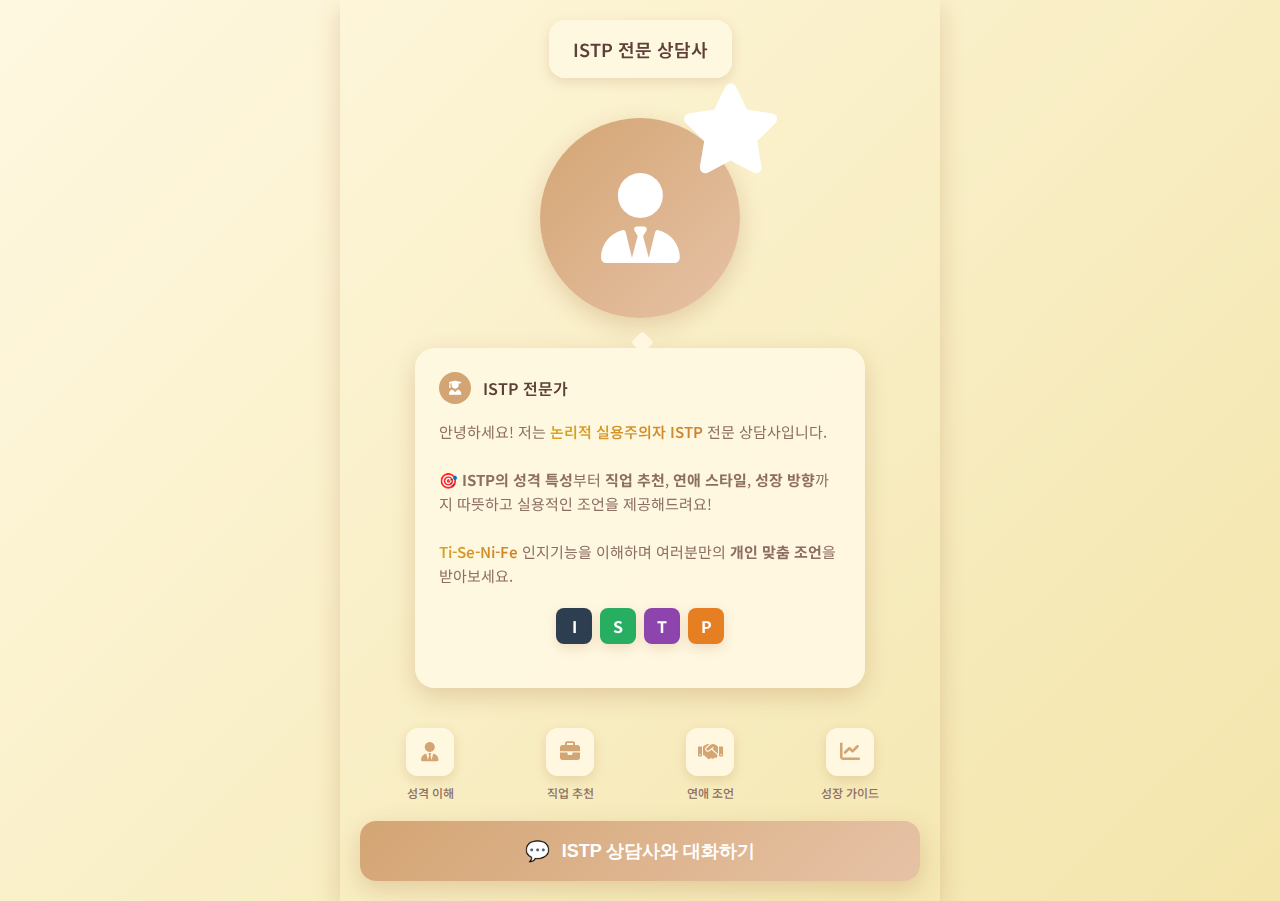
<file: index.html>
<!DOCTYPE html>
<html lang="ko">
<head>
    <meta charset="UTF-8">
    <meta name="viewport" content="width=device-width, initial-scale=1.0">
    <title>ISTP 챗봇 - 논리적 실용주의자와 만나보세요</title>
    <meta name="description" content="ISTP 유형에 특화된 AI 챗봇으로 성격, 직업, 연애 스타일까지 전문적인 조언을 받아보세요">
    
    <!-- Favicon -->
    <link rel="icon" type="image/x-icon" href="data:image/svg+xml,<svg xmlns=%22http://www.w3.org/2000/svg%22 viewBox=%220 0 100 100%22><text y=%22.9em%22 font-size=%2290%22>🔧</text></svg>">
    
    <script>
        // 즉시 landing.html로 리디렉션
        window.location.replace('landing.html');
    </script>
</head>
<body>
    <style>
        body {
            margin: 0;
            padding: 50px;
            font-family: -apple-system, BlinkMacSystemFont, sans-serif;
            background: linear-gradient(135deg, #E3F2FD 0%, #BBDEFB 100%);
            display: flex;
            align-items: center;
            justify-content: center;
            min-height: 100vh;
            text-align: center;
        }
        .redirect-message {
            background: white;
            padding: 40px;
            border-radius: 16px;
            box-shadow: 0 8px 32px rgba(0,0,0,0.1);
            max-width: 400px;
        }
        .redirect-message h1 {
            color: #2C3E50;
            margin-bottom: 20px;
        }
        .redirect-message p {
            color: #5D6D7E;
            margin-bottom: 30px;
        }
        .loading {
            display: inline-block;
            width: 20px;
            height: 20px;
            border: 2px solid #E3F2FD;
            border-radius: 50%;
            border-top-color: #4A90E2;
            animation: spin 1s ease-in-out infinite;
        }
        @keyframes spin {
            to { transform: rotate(360deg); }
        }
    </style>
</head>
<body>
    <div class="redirect-message">
        <h1>🔧 ISTP 챗봇</h1>
        <p>페이지를 이동 중입니다...</p>
        <div class="loading"></div>
        <p style="font-size: 14px; margin-top: 20px;">
            자동으로 이동되지 않으면 
            <a href="landing.html" style="color: #4A90E2;">여기를 클릭</a>해주세요
        </p>
    </div>
</body>
</html>
</file>
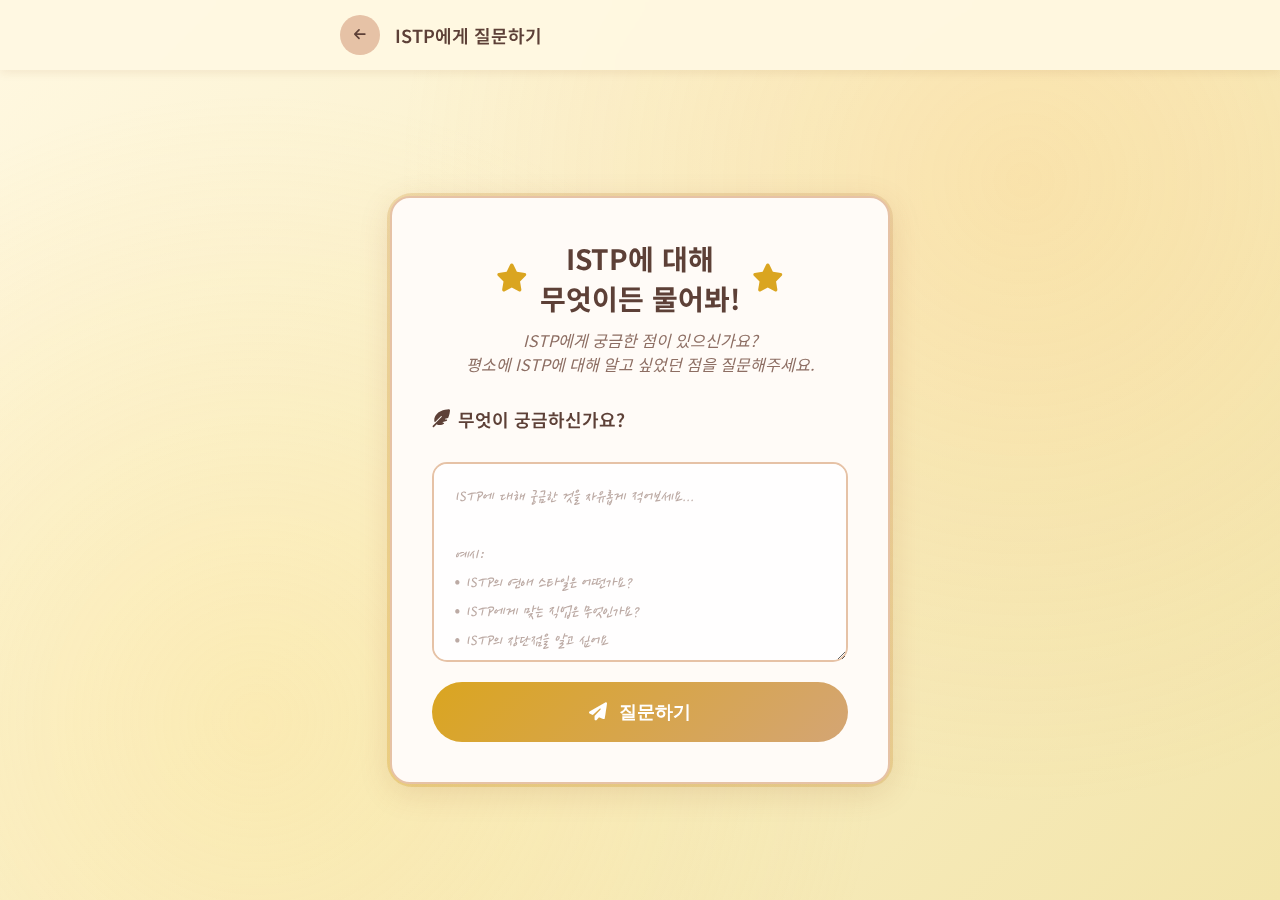
<file: chat.html>
<!DOCTYPE html>
<html lang="ko">
<head>
    <meta charset="UTF-8">
    <meta name="viewport" content="width=device-width, initial-scale=1.0">
    <title>ISTP 상담 - 무엇이든 질문하세요</title>
<parameter name="description" content="ISTP에 대한 궁금한 점을 자유롭게 질문해보세요">
    
    <!-- 폰트 및 아이콘 -->
    <link href="https://fonts.googleapis.com/css2?family=Noto+Sans+KR:wght@300;400;500;600;700&family=Nanum+Pen+Script&display=swap" rel="stylesheet">
    <link rel="stylesheet" href="https://cdn.jsdelivr.net/npm/@fortawesome/fontawesome-free@6.4.0/css/all.min.css">
    
    <style>
        :root {
            /* 따뜻한 베이지 컬러 팔레트 */
            --primary-warm: #D4A574;
            --secondary-warm: #E6C2A6;
            --accent-gold: #DAA520;
            --accent-bronze: #CD7F32;
            --text-dark: #5D4037;
            --text-medium: #8D6E63;
            --text-light: #BCAAA4;
            --paper-bg: #FFFbF7;
            --paper-shadow: 0 8px 32px rgba(139, 69, 19, 0.15);
            --bg-gradient-start: #FFF8E1;
            --bg-gradient-end: #F3E5AB;
            --card-bg: rgba(255, 248, 225, 0.95);
            --shadow-light: 0 4px 12px rgba(139, 69, 19, 0.15);
            --shadow-heavy: 0 8px 24px rgba(139, 69, 19, 0.2);
        }

        * {
            margin: 0;
            padding: 0;
            box-sizing: border-box;
        }

        body {
            font-family: 'Noto Sans KR', sans-serif;
            background: linear-gradient(135deg, var(--bg-gradient-start) 0%, var(--bg-gradient-end) 100%);
            min-height: 100vh;
            color: var(--text-dark);
            overflow-x: hidden;
            position: relative;
        }

        /* 배경 마법 효과 */
        body::before {
            content: '';
            position: fixed;
            top: 0;
            left: 0;
            right: 0;
            bottom: 0;
            background-image: 
                radial-gradient(circle at 20% 80%, rgba(255, 224, 130, 0.3) 0%, transparent 50%),
                radial-gradient(circle at 80% 20%, rgba(255, 183, 77, 0.2) 0%, transparent 50%);
            pointer-events: none;
            z-index: -1;
        }

        .main-container {
            max-width: 600px;
            margin: 0 auto;
            min-height: 100vh;
            padding: 20px;
            display: flex;
            flex-direction: column;
            align-items: center;
            justify-content: center;
        }

        /* 헤더 */
        .header {
            position: fixed;
            top: 0;
            left: 0;
            right: 0;
            background: rgba(255, 248, 225, 0.95);
            backdrop-filter: blur(10px);
            padding: 15px 20px;
            box-shadow: 0 2px 10px rgba(139, 69, 19, 0.1);
            z-index: 100;
        }

        .header-content {
            max-width: 600px;
            margin: 0 auto;
            display: flex;
            align-items: center;
            gap: 15px;
        }

        .back-button {
            background: var(--secondary-warm);
            border: none;
            width: 40px;
            height: 40px;
            border-radius: 50%;
            cursor: pointer;
            display: flex;
            align-items: center;
            justify-content: center;
            color: var(--text-dark);
            transition: all 0.3s ease;
        }

        .back-button:hover {
            background: var(--primary-warm);
            transform: scale(1.1);
        }

        .header-title {
            font-size: 18px;
            font-weight: 600;
            color: var(--text-dark);
            flex: 1;
        }

        /* 메인 컨텐츠 */
        .content-wrapper {
            margin-top: 80px;
            width: 100%;
            display: flex;
            flex-direction: column;
            align-items: center;
            gap: 30px;
        }

        /* 소원 편지지 */
        .wish-paper {
            background: var(--paper-bg);
            border-radius: 20px;
            box-shadow: var(--paper-shadow);
            padding: 40px;
            width: 100%;
            max-width: 500px;
            position: relative;
            border: 2px solid var(--secondary-warm);
            transition: all 0.3s ease;
        }

        .wish-paper::before {
            content: '';
            position: absolute;
            top: -5px;
            left: -5px;
            right: -5px;
            bottom: -5px;
            background: linear-gradient(45deg, var(--accent-gold), var(--primary-warm));
            border-radius: 25px;
            z-index: -1;
            opacity: 0.3;
        }

        .paper-header {
            text-align: center;
            margin-bottom: 30px;
        }

        .paper-title {
            font-size: 28px;
            font-weight: 700;
            color: var(--text-dark);
            margin-bottom: 10px;
            display: flex;
            align-items: center;
            justify-content: center;
            gap: 12px;
        }

        .magic-icon {
            color: var(--accent-gold);
            animation: sparkle 2s infinite;
        }

        @keyframes sparkle {
            0%, 100% { transform: scale(1) rotate(0deg); }
            50% { transform: scale(1.2) rotate(180deg); }
        }

        .paper-subtitle {
            font-size: 16px;
            color: var(--text-medium);
            font-style: italic;
        }

        /* 질문 입력 영역 */
        .question-form {
            display: flex;
            flex-direction: column;
            gap: 20px;
        }

        .form-label {
            font-size: 18px;
            font-weight: 600;
            color: var(--text-dark);
            margin-bottom: 10px;
            display: flex;
            align-items: center;
            gap: 8px;
        }

        .question-textarea {
            width: 100%;
            min-height: 200px;
            max-height: 300px;
            padding: 20px;
            border: 2px solid var(--secondary-warm);
            border-radius: 15px;
            background: rgba(255, 255, 255, 0.8);
            font-family: 'Nanum Pen Script', cursive;
            font-size: 18px;
            color: var(--text-dark);
            resize: vertical;
            outline: none;
            transition: all 0.3s ease;
            line-height: 1.6;
        }

        .question-textarea:focus {
            border-color: var(--accent-gold);
            background: rgba(255, 255, 255, 0.95);
            box-shadow: 0 0 20px rgba(218, 165, 32, 0.3);
        }

        .question-textarea::placeholder {
            color: var(--text-light);
            font-style: italic;
        }

        /* 소원 보내기 버튼 */
        .send-wish-button {
            background: linear-gradient(135deg, var(--accent-gold), var(--primary-warm));
            color: white;
            border: none;
            padding: 18px 40px;
            border-radius: 50px;
            font-size: 18px;
            font-weight: 600;
            cursor: pointer;
            transition: all 0.3s ease;
            display: flex;
            align-items: center;
            justify-content: center;
            gap: 12px;
            position: relative;
            overflow: hidden;
        }

        .send-wish-button::before {
            content: '';
            position: absolute;
            top: 0;
            left: -100%;
            width: 100%;
            height: 100%;
            background: linear-gradient(90deg, transparent, rgba(255, 255, 255, 0.4), transparent);
            transition: left 0.5s;
        }

        .send-wish-button:hover::before {
            left: 100%;
        }

        .send-wish-button:hover {
            transform: translateY(-3px);
            box-shadow: 0 10px 30px rgba(218, 165, 32, 0.4);
        }

        .send-wish-button:disabled {
            background: var(--text-light);
            cursor: not-allowed;
            transform: none;
            box-shadow: none;
        }

        /* 로딩 상태 */
        .loading-overlay {
            position: fixed;
            top: 0;
            left: 0;
            right: 0;
            bottom: 0;
            background: rgba(255, 248, 225, 0.95);
            backdrop-filter: blur(10px);
            display: none;
            align-items: center;
            justify-content: center;
            z-index: 1000;
            animation: fadeIn 0.5s ease;
        }

        .loading-content {
            text-align: center;
            padding: 40px;
            background: var(--paper-bg);
            border-radius: 20px;
            box-shadow: var(--paper-shadow);
            border: 2px solid var(--secondary-warm);
            max-width: 400px;
            margin: 0 20px;
        }

        .loading-icon {
            font-size: 60px;
            color: var(--accent-gold);
            margin-bottom: 20px;
            animation: magicSpin 2s infinite;
        }

        @keyframes magicSpin {
            0% { transform: rotate(0deg) scale(1); }
            50% { transform: rotate(180deg) scale(1.2); }
            100% { transform: rotate(360deg) scale(1); }
        }

        .loading-text {
            font-size: 20px;
            font-weight: 600;
            color: var(--text-dark);
            margin-bottom: 15px;
        }

        .loading-subtext {
            font-size: 14px;
            color: var(--text-medium);
            font-style: italic;
        }

        .progress-bar {
            width: 100%;
            height: 6px;
            background: var(--secondary-warm);
            border-radius: 3px;
            margin-top: 20px;
            overflow: hidden;
        }

        .progress-fill {
            height: 100%;
            background: linear-gradient(90deg, var(--accent-gold), var(--primary-warm));
            border-radius: 3px;
            width: 0%;
            transition: width 0.3s ease;
        }

        /* 답변 영역 */
        .answer-section {
            display: none;
            width: 100%;
            max-width: 500px;
            animation: slideUp 0.8s ease;
        }

        @keyframes slideUp {
            from { opacity: 0; transform: translateY(50px); }
            to { opacity: 1; transform: translateY(0); }
        }

        .answer-paper {
            background: linear-gradient(135deg, var(--paper-bg) 0%, #FFF 100%);
            border-radius: 20px;
            box-shadow: var(--paper-shadow);
            padding: 40px;
            position: relative;
            border: 2px solid var(--accent-gold);
        }

        .answer-paper::before {
            content: '';
            position: absolute;
            top: -3px;
            left: -3px;
            right: -3px;
            bottom: -3px;
            background: linear-gradient(45deg, var(--accent-gold), var(--wish-purple));
            border-radius: 25px;
            z-index: -1;
            opacity: 0.5;
        }

        .answer-header {
            text-align: center;
            margin-bottom: 25px;
        }

        .answer-title {
            font-size: 24px;
            font-weight: 700;
            color: var(--text-dark);
            margin-bottom: 10px;
            display: flex;
            align-items: center;
            justify-content: center;
            gap: 10px;
        }

        .answer-content {
            font-size: 16px;
            line-height: 1.8;
            color: var(--text-dark);
            margin-bottom: 20px;
        }

        /* 답변 내용 구조화 스타일 */
        .answer-content p {
            margin-bottom: 16px;
            padding: 0;
        }

        .answer-content strong {
            color: var(--accent-bronze);
            font-weight: 600;
        }

        .answer-content em {
            color: var(--text-medium);
            font-style: italic;
        }

        /* 리스트 항목 스타일링 */
        .answer-content .point-list {
            background: rgba(255, 248, 225, 0.7);
            border-radius: 12px;
            padding: 20px;
            margin: 16px 0;
            border: 1px solid var(--secondary-warm);
            box-shadow: 0 2px 8px rgba(139, 69, 19, 0.1);
        }

        .answer-content .point-item {
            display: flex;
            align-items: flex-start;
            gap: 12px;
            margin-bottom: 12px;
            padding: 8px 0;
        }

        .answer-content .point-item:last-child {
            margin-bottom: 0;
        }

        .answer-content .point-icon {
            color: var(--accent-gold);
            font-size: 14px;
            margin-top: 3px;
            flex-shrink: 0;
        }

        .answer-content .point-text {
            flex: 1;
            font-size: 15px;
            line-height: 1.6;
        }

        /* 섹션 제목 스타일 */
        .answer-content .section-title {
            font-size: 18px;
            font-weight: 600;
            color: var(--text-dark);
            margin: 24px 0 16px 0;
            padding-bottom: 8px;
            border-bottom: 2px solid var(--secondary-warm);
            display: flex;
            align-items: center;
            gap: 8px;
        }

        .answer-content .section-title .section-icon {
            color: var(--accent-gold);
            font-size: 16px;
        }

        /* 하이라이트 박스 */
        .answer-content .highlight-box {
            background: linear-gradient(135deg, rgba(218, 165, 32, 0.1), rgba(212, 165, 116, 0.1));
            border-radius: 8px;
            padding: 16px 20px;
            margin: 16px 0;
            font-weight: 500;
        }

        /* 인사말 및 마무리 */
        .answer-content .greeting,
        .answer-content .closing {
            text-align: center;
            font-style: italic;
            color: var(--text-medium);
            margin: 20px 0;
        }

        .answer-content .greeting {
            font-size: 18px;
            font-weight: 500;
            margin-bottom: 24px;
        }

        .answer-content .closing {
            margin-top: 24px;
            padding: 16px;
            background: rgba(255, 248, 225, 0.5);
            border-radius: 8px;
        }

        .answer-actions {
            display: flex;
            gap: 15px;
            justify-content: center;
            flex-wrap: wrap;
        }

        .action-button {
            background: var(--secondary-warm);
            color: var(--text-dark);
            border: none;
            padding: 12px 24px;
            border-radius: 25px;
            font-size: 14px;
            font-weight: 500;
            cursor: pointer;
            transition: all 0.3s ease;
            display: flex;
            align-items: center;
            gap: 8px;
        }

        .action-button:hover {
            background: var(--primary-warm);
            transform: translateY(-2px);
        }

        /* 반응형 디자인 */
        @media (max-width: 480px) {
            .main-container {
                padding: 15px;
            }

            .wish-paper,
            .answer-paper {
                padding: 25px;
            }

            .paper-title {
                font-size: 24px;
            }

            .question-textarea {
                min-height: 160px;
                max-height: 250px;
                padding: 15px;
                font-size: 16px;
            }

            .send-wish-button {
                padding: 15px 30px;
                font-size: 16px;
            }
        }

        @keyframes fadeIn {
            from { opacity: 0; }
            to { opacity: 1; }
        }
    </style>
</head>
<body>
    <!-- 헤더 -->
    <div class="header">
        <div class="header-content">
            <button class="back-button" onclick="goBack()">
                <i class="fas fa-arrow-left"></i>
            </button>
            <div class="header-title">ISTP에게 질문하기</div>
        </div>
    </div>

    <!-- 메인 컨텐츠 -->
    <div class="main-container">
        <div class="content-wrapper">
            <!-- 소원 편지지 -->
            <div class="wish-paper" id="wishPaper">
                <div class="paper-header">
                    <h1 class="paper-title">
                        <i class="fas fa-star magic-icon"></i>
                        ISTP에 대해<br>무엇이든 물어봐!
                        <i class="fas fa-star magic-icon"></i>
                    </h1>
                    <p class="paper-subtitle">ISTP에게 궁금한 점이 있으신가요?<br>평소에 ISTP에 대해 알고 싶었던 점을 질문해주세요.</p>
                </div>

                <form class="question-form" onsubmit="sendWish(event)">
                    <label class="form-label">
                        <i class="fas fa-feather-alt"></i>
                        무엇이 궁금하신가요?
                    </label>
                    <textarea 
                        class="question-textarea" 
                        id="questionInput"
                        placeholder="ISTP에 대해 궁금한 것을 자유롭게 적어보세요...&#10;&#10;예시:&#10;• ISTP의 연애 스타일은 어떤가요?&#10;• ISTP에게 맞는 직업은 무엇인가요?&#10;• ISTP의 장단점을 알고 싶어요&#10;• ISTP와 잘 맞는 성격 유형은?"
                        required
                        maxlength="500"
                    ></textarea>
                    
                    <button type="submit" class="send-wish-button" id="sendButton">
                        <i class="fas fa-paper-plane"></i>
                        질문하기
                    </button>
                </form>
            </div>

            <!-- 답변 영역 -->
            <div class="answer-section" id="answerSection">
                <div class="answer-paper">
                    <div class="answer-header">
                        <h2 class="answer-title">
                            <i class="fas fa-envelope-open-text"></i>
                            당신을 위한 답변이 도착했습니다
                        </h2>
                    </div>
                    <div class="answer-content" id="answerContent">
                        <!-- 답변이 여기에 표시됩니다 -->
                    </div>
                    <div class="answer-actions">
                        <button class="action-button" onclick="newWish()">
                            <i class="fas fa-plus"></i>
                            새로운 질문
                        </button>
                        <button class="action-button" onclick="goBack()">
                            <i class="fas fa-home"></i>
                            처음으로
                        </button>
                    </div>
                </div>
            </div>
        </div>
    </div>

    <!-- 로딩 오버레이 -->
    <div class="loading-overlay" id="loadingOverlay">
        <div class="loading-content">
            <div class="loading-icon">
                <i class="fas fa-magic"></i>
            </div>
            <div class="loading-text">마법이 답을 찾고 있어요...</div>
            <div class="loading-subtext">잠시만 기다려주세요 ✨</div>
            <div class="progress-bar">
                <div class="progress-fill" id="progressFill"></div>
            </div>
        </div>
    </div>

    <!-- JavaScript - defer로 순서 보장 -->
    <script src="js/config.js" defer></script>
    <script src="js/istp-knowledge-base.js" defer></script>
    <script src="js/personalization.js" defer></script>
    <script src="js/gemini-api.js" defer></script>
    <script>
        class ISTPWishService {
            constructor() {
                this.chatbotGender = localStorage.getItem('userGender') || 'male';
                this.loadingMessages = [
                    "ISTP의 비밀을 찾고 있어요...",
                    "논리적인 답변을 준비하고 있어요...",
                    "실용적인 조언을 만들어내고 있어요...",
                    "당신만을 위한 맞춤 답변을 작성 중...",
                    "마법의 지식창고를 뒤적이고 있어요..."
                ];
                
                this.init();
            }

            init() {
                this.checkGenderSelection();
                this.setupTextareaAutoResize();
            }

            checkGenderSelection() {
                if (!this.chatbotGender) {
                    window.location.href = 'gender-selection.html';
                    return;
                }
            }

            setupTextareaAutoResize() {
                const textarea = document.getElementById('questionInput');
                textarea.addEventListener('input', () => {
                    textarea.style.height = 'auto';
                    textarea.style.height = Math.min(textarea.scrollHeight, 350) + 'px';
                });
            }

            async sendWish(event) {
                event.preventDefault();
                
                const questionInput = document.getElementById('questionInput');
                const question = questionInput.value.trim();
                
                if (!question) {
                    alert('질문을 적어주세요! 😊');
                    return;
                }

                // UI 상태 변경
                this.showLoading();
                
                try {
                    // 12초 로딩 애니메이션
                    await this.simulateLoading();
                    
                    // getGeminiResponse 함수가 로드될 때까지 대기
                    while (typeof getGeminiResponse === 'undefined') {
                        await new Promise(resolve => setTimeout(resolve, 100));
                    }
                    
                    // API 호출
                    const answer = await getGeminiResponse(question, this.chatbotGender);
                    
                    // 답변 표시
                    this.showAnswer(question, answer);
                    
                } catch (error) {
                    console.error('Error:', error);
                    this.showAnswer(question, this.getFallbackAnswer(question));
                } finally {
                    this.hideLoading();
                }
            }

            showLoading() {
                const overlay = document.getElementById('loadingOverlay');
                overlay.style.display = 'flex';
                
                // 프로그레스 바 애니메이션
                this.animateProgress();
                
                // 로딩 메시지 변경
                this.rotateLoadingMessages();
            }

            async animateProgress() {
                const progressFill = document.getElementById('progressFill');
                const duration = 12000; // 12초
                const steps = 100;
                const stepDuration = duration / steps;
                
                for (let i = 0; i <= steps; i++) {
                    progressFill.style.width = `${i}%`;
                    await new Promise(resolve => setTimeout(resolve, stepDuration));
                }
            }

            rotateLoadingMessages() {
                const loadingTextElement = document.querySelector('.loading-text');
                let messageIndex = 0;
                
                const interval = setInterval(() => {
                    messageIndex = (messageIndex + 1) % this.loadingMessages.length;
                    loadingTextElement.textContent = this.loadingMessages[messageIndex];
                }, 2400); // 2.4초마다 메시지 변경
                
                // 12초 후 정리
                setTimeout(() => {
                    clearInterval(interval);
                }, 12000);
            }

            async simulateLoading() {
                return new Promise(resolve => {
                    setTimeout(resolve, 12000); // 12초 대기
                });
            }

            hideLoading() {
                const overlay = document.getElementById('loadingOverlay');
                overlay.style.display = 'none';
            }

            showAnswer(question, answer) {
                // 편지지 숨기기
                const wishPaper = document.getElementById('wishPaper');
                wishPaper.style.display = 'none';
                
                // 답변 영역 표시
                const answerSection = document.getElementById('answerSection');
                const answerContent = document.getElementById('answerContent');
                
                answerContent.innerHTML = this.formatAnswer(answer);
                answerSection.style.display = 'block';
                
                // 스크롤을 답변 영역으로
                setTimeout(() => {
                    answerSection.scrollIntoView({ behavior: 'smooth' });
                }, 100);
            }

            formatAnswer(answer) {
                // 답변을 구조화된 레이아웃으로 포맷팅
                let formattedAnswer = answer;
                
                // 인사말 감지 및 스타일링
                formattedAnswer = formattedAnswer.replace(
                    /(안녕하세요![^\.]*\.)/g, 
                    '<div class="greeting">$1</div>'
                );
                
                // 섹션 제목 감지 및 스타일링 (**제목:** 형태)
                formattedAnswer = formattedAnswer.replace(
                    /\*\*([^*]+):\*\*/g,
                    '<div class="section-title"><i class="fas fa-star section-icon"></i>$1</div>'
                );
                
                // 리스트 항목 감지 및 구조화 (• 시작하는 항목들)
                formattedAnswer = formattedAnswer.replace(
                    /((?:^|\n)(?:•[^\n]+(?:\n|$))+)/gm,
                    (match) => {
                        const items = match.trim().split('\n').filter(line => line.trim().startsWith('•'));
                        const itemsHtml = items.map(item => {
                            const text = item.replace('•', '').trim();
                            return `<div class="point-item">
                                <i class="fas fa-check-circle point-icon"></i>
                                <span class="point-text">${text}</span>
                            </div>`;
                        }).join('');
                        return `<div class="point-list">${itemsHtml}</div>`;
                    }
                );
                
                // 강조 텍스트 처리
                formattedAnswer = formattedAnswer.replace(/\*\*([^*]+)\*\*/g, '<strong>$1</strong>');
                formattedAnswer = formattedAnswer.replace(/\*([^*]+)\*/g, '<em>$1</em>');
                
                // 질문 인용 하이라이트
                formattedAnswer = formattedAnswer.replace(
                    /"([^"]+)"/g,
                    '<div class="highlight-box">"$1"</div>'
                );
                
                // 마무리 인사 감지
                formattedAnswer = formattedAnswer.replace(
                    /(더 구체적인[^!]*!.*?[✨😊]+)/g,
                    '<div class="closing">$1</div>'
                );
                
                // 기본 줄바꿈 처리 (이미 div로 처리되지 않은 부분만)
                formattedAnswer = formattedAnswer.replace(/\n/g, '<br>');
                
                // 연속된 br 태그를 paragraph로 변환
                formattedAnswer = formattedAnswer.replace(/<br>\s*<br>/g, '</p><p>');
                
                // 전체를 paragraph로 감싸기 (이미 div가 아닌 경우만)
                if (!formattedAnswer.includes('<div')) {
                    formattedAnswer = `<p>${formattedAnswer}</p>`;
                }
                
                return formattedAnswer;
            }

            getFallbackAnswer(question) {
                const genderText = this.chatbotGender === 'female' ? '여성' : '남성';
                
                return `안녕하세요! ${genderText} ISTP 상담사입니다. 🌟

귀하의 질문을 받았습니다: "${question}"

ISTP는 논리적이고 실용적인 성격으로, 다음과 같은 특징을 가지고 있습니다:

**주요 특성:**
• 뛰어난 문제 해결 능력
• 독립적이고 자유로운 성향  
• 현실적이고 실용적인 접근
• 손재주가 좋고 기술적 능력 우수

**${genderText} ISTP의 특별한 점:**
${this.chatbotGender === 'female' 
    ? '• 독립성과 섬세함의 완벽한 조화\n• 창의적이면서도 논리적인 사고\n• 강인하면서도 따뜻한 리더십' 
    : '• 차분한 판단력과 실행력\n• 기술적 전문성과 리더십\n• 실용적이면서도 혁신적인 사고'
}

더 구체적인 상담을 원하신다면 언제든 새로운 질문을 해주세요! 😊✨`;
            }

            newWish() {
                // 답변 영역 숨기고 편지지 다시 표시
                document.getElementById('answerSection').style.display = 'none';
                document.getElementById('wishPaper').style.display = 'block';
                document.getElementById('questionInput').value = '';
                
                // 편지지로 스크롤
                document.getElementById('wishPaper').scrollIntoView({ behavior: 'smooth' });
            }
        }

        // 전역 함수들
        function sendWish(event) {
            wishService.sendWish(event);
        }

        function newWish() {
            wishService.newWish();
        }

        function goBack() {
            if (confirm('정말로 이전 페이지로 돌아가시겠습니까?')) {
                window.location.href = 'gender-selection.html';
            }
        }

        // 인스턴스 생성
        let wishService;
        document.addEventListener('DOMContentLoaded', () => {
            wishService = new ISTPWishService();
        });

        // 터치 디바이스 최적화
        document.addEventListener('touchstart', function() {}, {passive: true});
    </script>
</body>
</html>
</file>
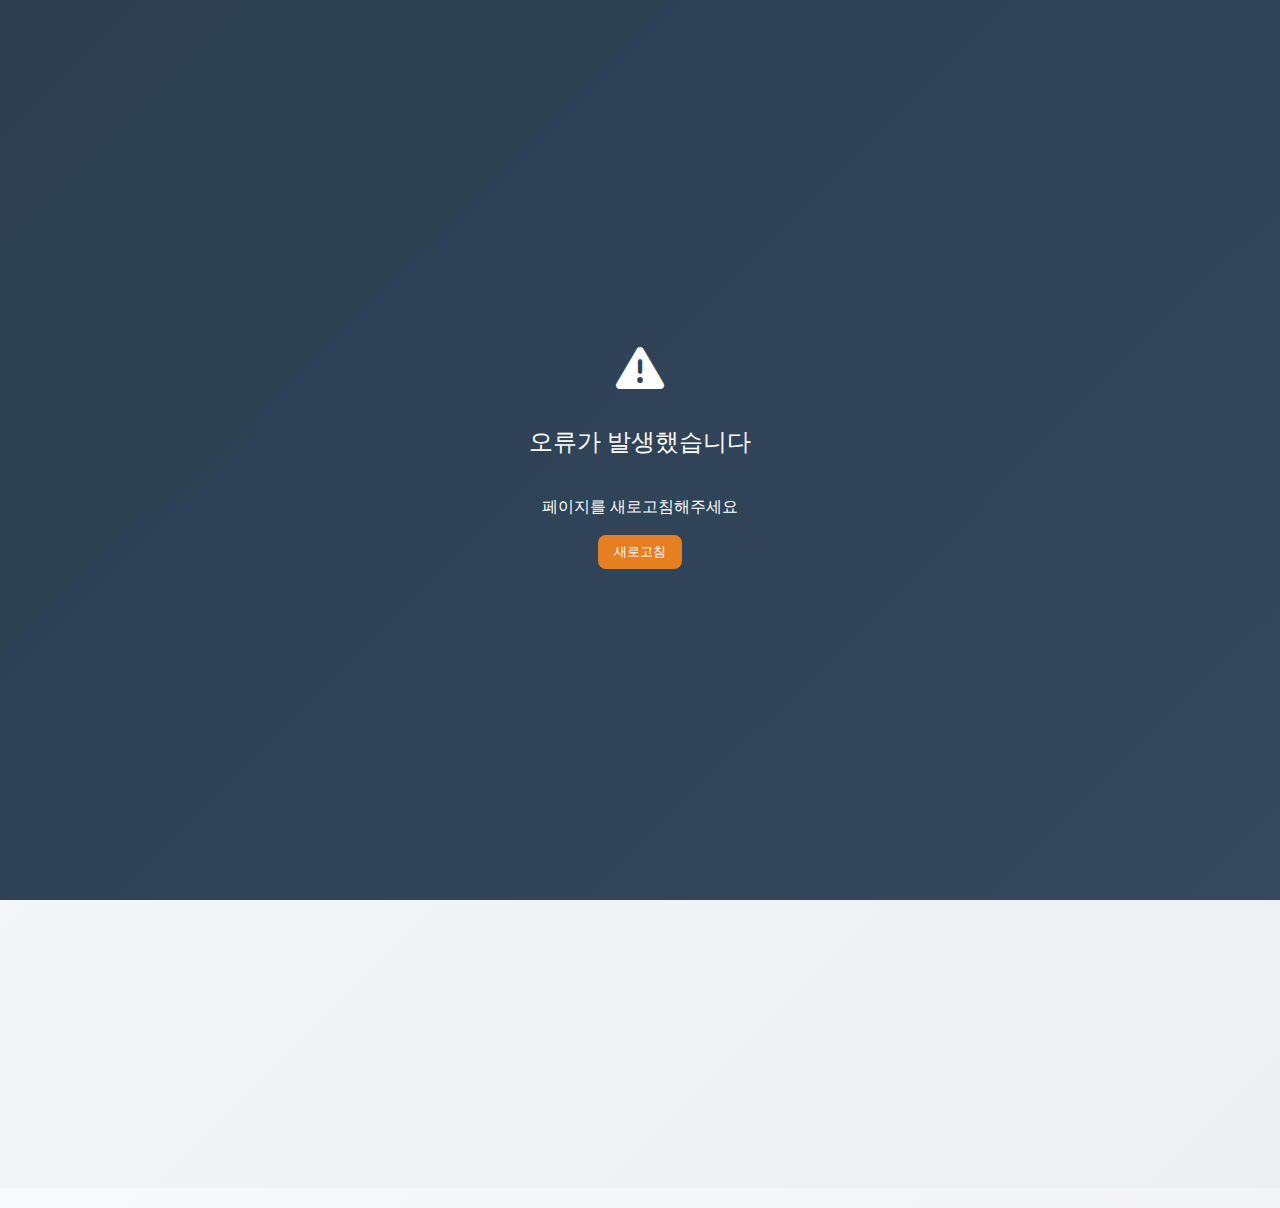
<file: chatbot.html>
<!DOCTYPE html>
<html lang="ko">
<head>
    <meta charset="UTF-8">
    <meta name="viewport" content="width=device-width, initial-scale=1.0">
    <title>ISTP 챗봇 - 만능 수리공과의 대화</title>
    <meta name="description" content="ISTP 유형에 대한 심층적인 정보를 제공하는 AI 챗봇. MBTI ISTP의 특성, 인지기능, 성향을 알아보세요.">
    
    <!-- Favicon -->
    <link rel="icon" type="image/x-icon" href="data:image/svg+xml,<svg xmlns=%22http://www.w3.org/2000/svg%22 viewBox=%220 0 100 100%22><text y=%22.9em%22 font-size=%2290%22>🔧</text></svg>">
    
    <!-- Google Fonts -->
    <link href="https://fonts.googleapis.com/css2?family=Inter:wght@300;400;500;600;700&family=JetBrains+Mono:wght@400;500&display=swap" rel="stylesheet">
    
    <!-- Font Awesome Icons -->
    <link rel="stylesheet" href="https://cdn.jsdelivr.net/npm/@fortawesome/fontawesome-free@6.4.0/css/all.min.css">
    
    <!-- CSS Files -->
    <link rel="stylesheet" href="css/style.css">
    <link rel="stylesheet" href="css/chatbot.css">
    <link rel="stylesheet" href="css/responsive.css">
</head>
<body>
    <!-- Loading Screen -->
    <div id="loading" class="loading-screen">
        <div class="loading-content">
            <div class="loading-icon">
                <i class="fas fa-tools"></i>
            </div>
            <h2>ISTP 챗봇 준비 중...</h2>
            <div class="loading-bar">
                <div class="loading-progress"></div>
            </div>
        </div>
    </div>

    <!-- Main Container -->
    <div class="container" id="mainApp">
        <!-- Header -->
        <header class="header">
            <div class="header-content">
                <div class="logo">
                    <span class="logo-icon">🔧</span>
                    <h1>ISTP Bot</h1>
                    <span class="subtitle">만능 수리공과의 대화</span>
                </div>
                <div class="header-info">
                    <div class="mbti-badge">
                        <span class="mbti-letters">
                            <span class="letter i">I</span>
                            <span class="letter s">S</span>
                            <span class="letter t">T</span>
                            <span class="letter p">P</span>
                        </span>
                        <span class="mbti-title">논리적 실용주의자</span>
                    </div>
                </div>
            </div>
        </header>

        <!-- Cognitive Functions Info Panel -->
        <div class="functions-panel" id="functionsPanel">
            <h3><i class="fas fa-brain"></i> ISTP 인지기능</h3>
            <div class="functions-grid">
                <div class="function-card ti">
                    <div class="function-icon">Ti</div>
                    <div class="function-info">
                        <h4>내향적 사고</h4>
                        <p>논리적 분석과 원리 파악</p>
                    </div>
                </div>
                <div class="function-card se">
                    <div class="function-icon">Se</div>
                    <div class="function-info">
                        <h4>외향적 감각</h4>
                        <p>현실적 정보와 즉각적 행동</p>
                    </div>
                </div>
                <div class="function-card ni">
                    <div class="function-icon">Ni</div>
                    <div class="function-info">
                        <h4>내향적 직관</h4>
                        <p>통찰력과 미래 예측</p>
                    </div>
                </div>
                <div class="function-card fe">
                    <div class="function-icon">Fe</div>
                    <div class="function-info">
                        <h4>외향적 감정</h4>
                        <p>타인 배려와 조화</p>
                    </div>
                </div>
            </div>
            <button class="panel-toggle" onclick="togglePanel()">
                <i class="fas fa-chevron-up"></i>
            </button>
        </div>

        <!-- Chatbot Container -->
        <main class="chatbot-container">
            <!-- Chat Header -->
            <div class="chat-header">
                <div class="bot-avatar">
                    <i class="fas fa-robot"></i>
                </div>
                <div class="bot-info">
                    <h2>ISTP 전문가</h2>
                    <span class="status online">
                        <i class="fas fa-circle"></i>
                        온라인
                    </span>
                </div>
                <div class="chat-actions">
                    <button class="action-btn" onclick="clearChat()" title="대화 초기화">
                        <i class="fas fa-trash"></i>
                    </button>
                    <button class="action-btn" onclick="toggleFunctions()" title="인지기능 정보">
                        <i class="fas fa-info-circle"></i>
                    </button>
                    <button class="action-btn" onclick="resetSettings()" title="설정 초기화">
                        <i class="fas fa-cog"></i>
                    </button>
                    <button class="action-btn" onclick="goHome()" title="홈으로 돌아가기">
                        <i class="fas fa-home"></i>
                    </button>
                </div>
            </div>

            <!-- Chat Messages -->
            <div class="chat-messages" id="chatMessages">
                <!-- 초기 환영 메시지 -->
                <div class="message bot-message">
                    <div class="message-avatar">
                        <i class="fas fa-robot"></i>
                    </div>
                    <div class="message-content">
                        <div class="message-text">
                            안녕하세요! 👋 저는 ISTP 유형 전문 챗봇입니다.<br>
                            <strong>논리적 실용주의자</strong> ISTP에 대해 궁금한 것이 있으시면 언제든 물어보세요!<br><br>
                            
                            <div class="welcome-features">
                                <span class="feature-tag">🧠 인지기능 분석</span>
                                <span class="feature-tag">💼 직업 추천</span>
                                <span class="feature-tag">💕 연애 스타일</span>
                                <span class="feature-tag">🎯 성장 방향</span>
                            </div>
                        </div>
                        <div class="message-time"></div>
                    </div>
                </div>
            </div>

            <!-- Quick Actions -->
            <div class="quick-actions" id="quickActions">
                <div class="quick-actions-title">💡 자주 묻는 질문</div>
                <div class="quick-buttons">
                    <button class="quick-btn" onclick="sendQuickMessage('ISTP의 주요 특징이 뭔가요?')">
                        <i class="fas fa-user"></i>
                        주요 특징
                    </button>
                    <button class="quick-btn" onclick="sendQuickMessage('ISTP에게 어울리는 직업은?')">
                        <i class="fas fa-briefcase"></i>
                        적합한 직업
                    </button>
                    <button class="quick-btn" onclick="sendQuickMessage('ISTP의 연애 스타일은?')">
                        <i class="fas fa-heart"></i>
                        연애 스타일
                    </button>
                    <button class="quick-btn" onclick="sendQuickMessage('ISTP가 성장하려면?')">
                        <i class="fas fa-chart-line"></i>
                        성장 방향
                    </button>
                </div>
            </div>

            <!-- Chat Input -->
            <div class="chat-input-container">
                <div class="chat-input-wrapper">
                    <textarea 
                        id="messageInput" 
                        placeholder="ISTP에 대해 궁금한 것을 물어보세요..."
                        rows="1"
                        maxlength="500"
                    ></textarea>
                    <div class="input-actions">
                        <div class="char-counter">
                            <span id="charCount">0</span>/500
                        </div>
                        <button id="sendButton" onclick="sendMessage()" disabled>
                            <i class="fas fa-paper-plane"></i>
                        </button>
                    </div>
                </div>
            </div>
        </main>

        <!-- Footer -->
        <footer class="footer">
            <div class="footer-content">
                <p>🔧 ISTP 챗봇 - MBTI 기반 AI 상담 서비스</p>
                <p class="disclaimer">
                    * 이 챗봇은 일반적인 정보 제공 목적이며, 전문적인 심리 상담을 대체하지 않습니다.
                </p>
            </div>
        </footer>
    </div>

    <!-- JavaScript Files -->
    <script src="js/config.js"></script>
    <script src="js/personalization.js"></script>
    <script src="js/istp-knowledge-base.js"></script>
    <script src="js/gemini-api.js"></script>
    <script src="js/chatbot.js"></script>
    <script src="js/ui.js"></script>
    <script src="js/main.js"></script>
    
    <script>
        // 홈으로 돌아가는 함수 추가
        function goHome() {
            window.location.href = 'landing.html';
        }
        
        // 설정 초기화 함수
        function resetSettings() {
            if (confirm('개인화 설정을 초기화하시겠습니까? 다시 설정해야 합니다.')) {
                if (PersonalizationManager) {
                    PersonalizationManager.clearUserSettings();
                }
                window.location.href = 'gender-selection.html';
            }
        }

        // 페이지 로드 시 개인화 확인
        document.addEventListener('DOMContentLoaded', () => {
            if (PersonalizationManager && PersonalizationManager.needsSetup()) {
                // 설정이 필요하면 성별 선택 페이지로 이동
                setTimeout(() => {
                    window.location.href = 'gender-selection.html';
                }, 1000);
            }
        });
    </script>
</body>
</html>
</file>
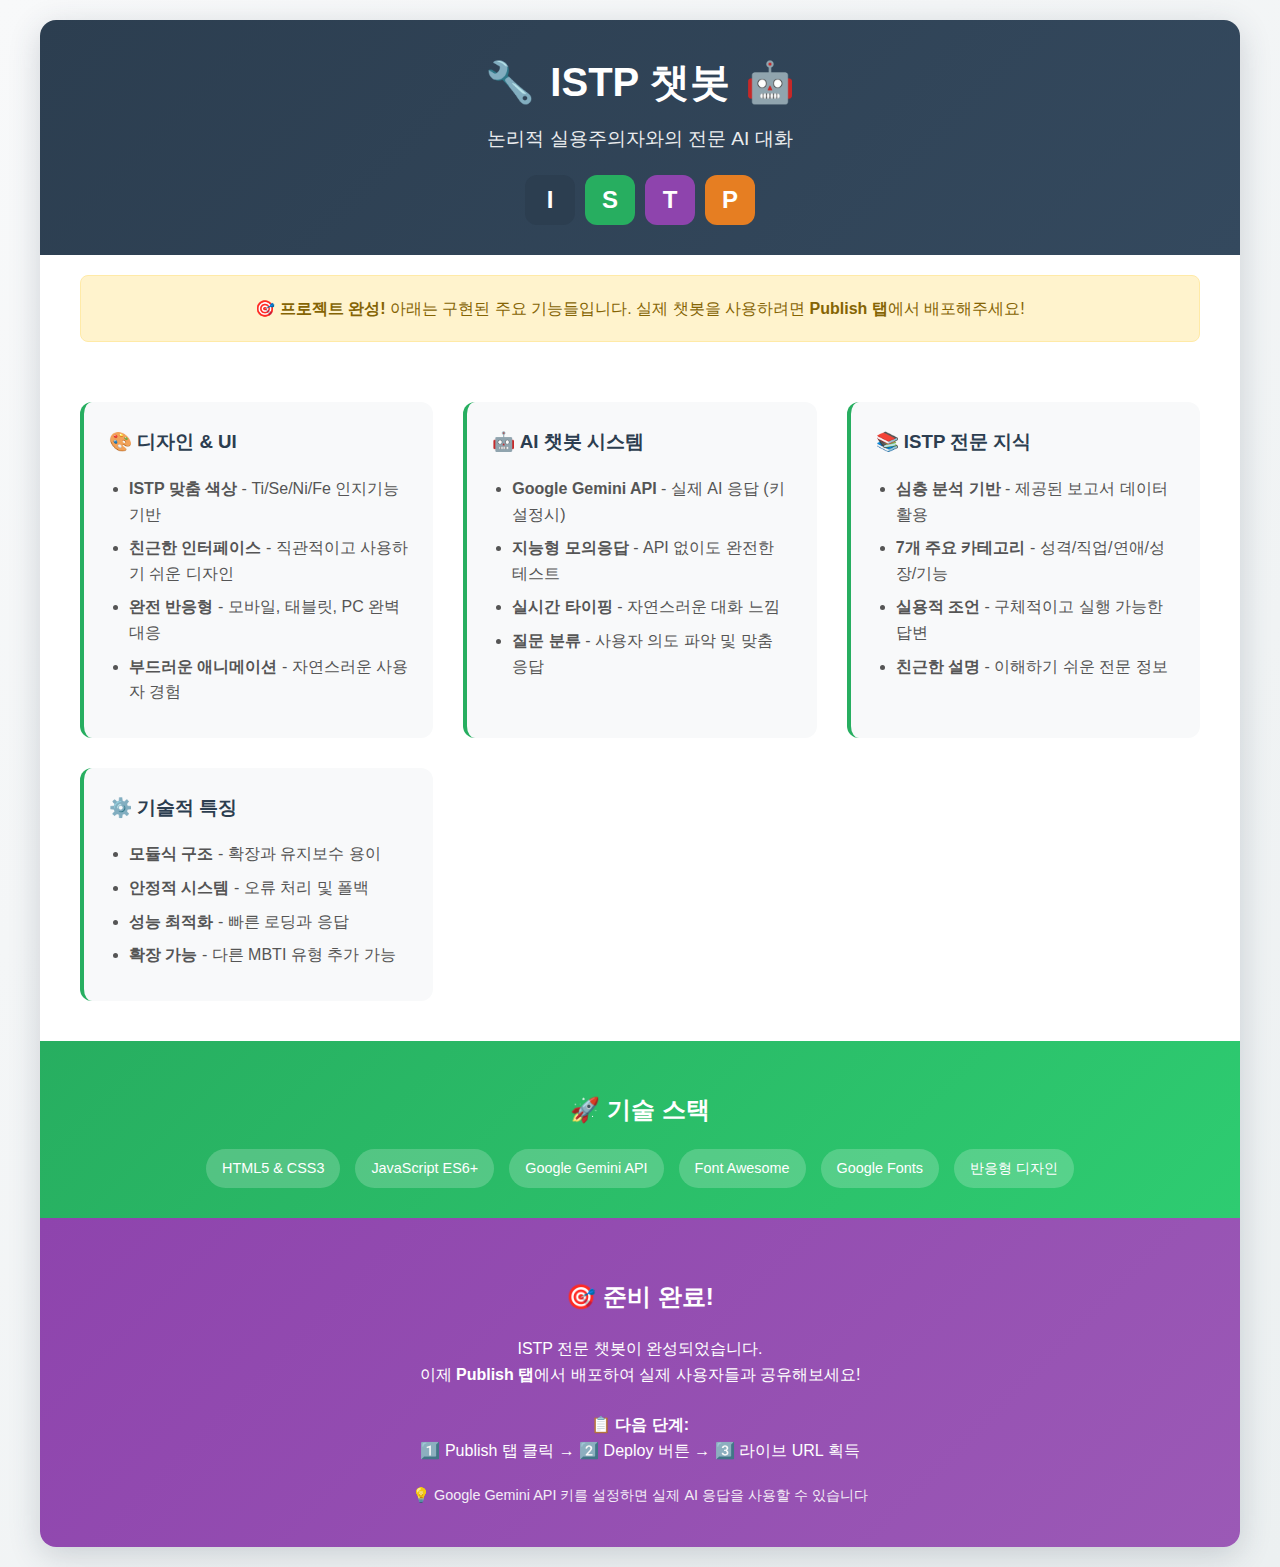
<file: demo.html>
<!DOCTYPE html>
<html lang="ko">
<head>
    <meta charset="UTF-8">
    <meta name="viewport" content="width=device-width, initial-scale=1.0">
    <title>🔧 ISTP 챗봇 데모</title>
    <style>
        body { 
            margin: 0; 
            padding: 20px; 
            font-family: 'Arial', sans-serif; 
            background: linear-gradient(135deg, #f8f9fa 0%, #ecf0f1 100%);
            line-height: 1.6;
        }
        .demo-container {
            max-width: 1200px;
            margin: 0 auto;
            background: white;
            border-radius: 16px;
            box-shadow: 0 8px 32px rgba(44, 62, 80, 0.2);
            overflow: hidden;
        }
        .demo-header {
            background: linear-gradient(135deg, #2c3e50 0%, #34495e 100%);
            color: white;
            padding: 30px;
            text-align: center;
        }
        .demo-header h1 {
            margin: 0;
            font-size: 2.5rem;
            display: flex;
            align-items: center;
            justify-content: center;
            gap: 15px;
        }
        .demo-header .subtitle {
            margin-top: 10px;
            font-size: 1.2rem;
            opacity: 0.9;
        }
        .mbti-badges {
            display: flex;
            justify-content: center;
            gap: 10px;
            margin-top: 20px;
        }
        .mbti-letter {
            width: 50px;
            height: 50px;
            border-radius: 12px;
            display: flex;
            align-items: center;
            justify-content: center;
            font-weight: bold;
            font-size: 1.5rem;
            color: white;
        }
        .mbti-i { background: #2c3e50; }
        .mbti-s { background: #27ae60; }
        .mbti-t { background: #8e44ad; }
        .mbti-p { background: #e67e22; }
        
        .features-grid {
            display: grid;
            grid-template-columns: repeat(auto-fit, minmax(300px, 1fr));
            gap: 30px;
            padding: 40px;
        }
        .feature-card {
            background: #f8f9fa;
            padding: 25px;
            border-radius: 12px;
            border-left: 4px solid #27ae60;
        }
        .feature-card h3 {
            color: #2c3e50;
            margin-top: 0;
            display: flex;
            align-items: center;
            gap: 10px;
        }
        .feature-card ul {
            margin: 0;
            padding-left: 20px;
        }
        .feature-card li {
            margin-bottom: 8px;
            color: #555;
        }
        
        .tech-stack {
            background: linear-gradient(135deg, #27ae60 0%, #2ecc71 100%);
            color: white;
            padding: 30px 40px;
            text-align: center;
        }
        .tech-items {
            display: flex;
            justify-content: center;
            flex-wrap: wrap;
            gap: 15px;
            margin-top: 20px;
        }
        .tech-item {
            background: rgba(255, 255, 255, 0.2);
            padding: 8px 16px;
            border-radius: 20px;
            font-size: 0.9rem;
        }
        
        .cta-section {
            background: linear-gradient(135deg, #8e44ad 0%, #9b59b6 100%);
            color: white;
            padding: 40px;
            text-align: center;
        }
        .cta-button {
            display: inline-block;
            background: #e67e22;
            color: white;
            padding: 15px 30px;
            border-radius: 25px;
            text-decoration: none;
            font-weight: bold;
            margin-top: 20px;
            transition: transform 0.3s ease;
        }
        .cta-button:hover {
            transform: translateY(-2px);
        }
        
        .preview-note {
            background: #fff3cd;
            border: 1px solid #ffeaa7;
            border-radius: 8px;
            padding: 20px;
            margin: 20px 40px;
            text-align: center;
            color: #856404;
        }
    </style>
</head>
<body>
    <div class="demo-container">
        <div class="demo-header">
            <h1>
                <span>🔧</span>
                ISTP 챗봇
                <span>🤖</span>
            </h1>
            <div class="subtitle">논리적 실용주의자와의 전문 AI 대화</div>
            <div class="mbti-badges">
                <div class="mbti-letter mbti-i">I</div>
                <div class="mbti-letter mbti-s">S</div>
                <div class="mbti-letter mbti-t">T</div>
                <div class="mbti-letter mbti-p">P</div>
            </div>
        </div>

        <div class="preview-note">
            <strong>🎯 프로젝트 완성!</strong> 아래는 구현된 주요 기능들입니다. 
            실제 챗봇을 사용하려면 <strong>Publish 탭</strong>에서 배포해주세요!
        </div>

        <div class="features-grid">
            <div class="feature-card">
                <h3>🎨 디자인 & UI</h3>
                <ul>
                    <li><strong>ISTP 맞춤 색상</strong> - Ti/Se/Ni/Fe 인지기능 기반</li>
                    <li><strong>친근한 인터페이스</strong> - 직관적이고 사용하기 쉬운 디자인</li>
                    <li><strong>완전 반응형</strong> - 모바일, 태블릿, PC 완벽 대응</li>
                    <li><strong>부드러운 애니메이션</strong> - 자연스러운 사용자 경험</li>
                </ul>
            </div>

            <div class="feature-card">
                <h3>🤖 AI 챗봇 시스템</h3>
                <ul>
                    <li><strong>Google Gemini API</strong> - 실제 AI 응답 (키 설정시)</li>
                    <li><strong>지능형 모의응답</strong> - API 없이도 완전한 테스트</li>
                    <li><strong>실시간 타이핑</strong> - 자연스러운 대화 느낌</li>
                    <li><strong>질문 분류</strong> - 사용자 의도 파악 및 맞춤 응답</li>
                </ul>
            </div>

            <div class="feature-card">
                <h3>📚 ISTP 전문 지식</h3>
                <ul>
                    <li><strong>심층 분석 기반</strong> - 제공된 보고서 데이터 활용</li>
                    <li><strong>7개 주요 카테고리</strong> - 성격/직업/연애/성장/기능</li>
                    <li><strong>실용적 조언</strong> - 구체적이고 실행 가능한 답변</li>
                    <li><strong>친근한 설명</strong> - 이해하기 쉬운 전문 정보</li>
                </ul>
            </div>

            <div class="feature-card">
                <h3>⚙️ 기술적 특징</h3>
                <ul>
                    <li><strong>모듈식 구조</strong> - 확장과 유지보수 용이</li>
                    <li><strong>안정적 시스템</strong> - 오류 처리 및 폴백</li>
                    <li><strong>성능 최적화</strong> - 빠른 로딩과 응답</li>
                    <li><strong>확장 가능</strong> - 다른 MBTI 유형 추가 가능</li>
                </ul>
            </div>
        </div>

        <div class="tech-stack">
            <h2>🚀 기술 스택</h2>
            <div class="tech-items">
                <div class="tech-item">HTML5 & CSS3</div>
                <div class="tech-item">JavaScript ES6+</div>
                <div class="tech-item">Google Gemini API</div>
                <div class="tech-item">Font Awesome</div>
                <div class="tech-item">Google Fonts</div>
                <div class="tech-item">반응형 디자인</div>
            </div>
        </div>

        <div class="cta-section">
            <h2>🎯 준비 완료!</h2>
            <p>ISTP 전문 챗봇이 완성되었습니다.<br>
            이제 <strong>Publish 탭</strong>에서 배포하여 실제 사용자들과 공유해보세요!</p>
            <div style="margin-top: 25px;">
                <strong>📋 다음 단계:</strong><br>
                1️⃣ Publish 탭 클릭 → 2️⃣ Deploy 버튼 → 3️⃣ 라이브 URL 획득
            </div>
            <div style="margin-top: 20px; font-size: 0.9rem; opacity: 0.9;">
                💡 Google Gemini API 키를 설정하면 실제 AI 응답을 사용할 수 있습니다
            </div>
        </div>
    </div>
</body>
</html>
</file>
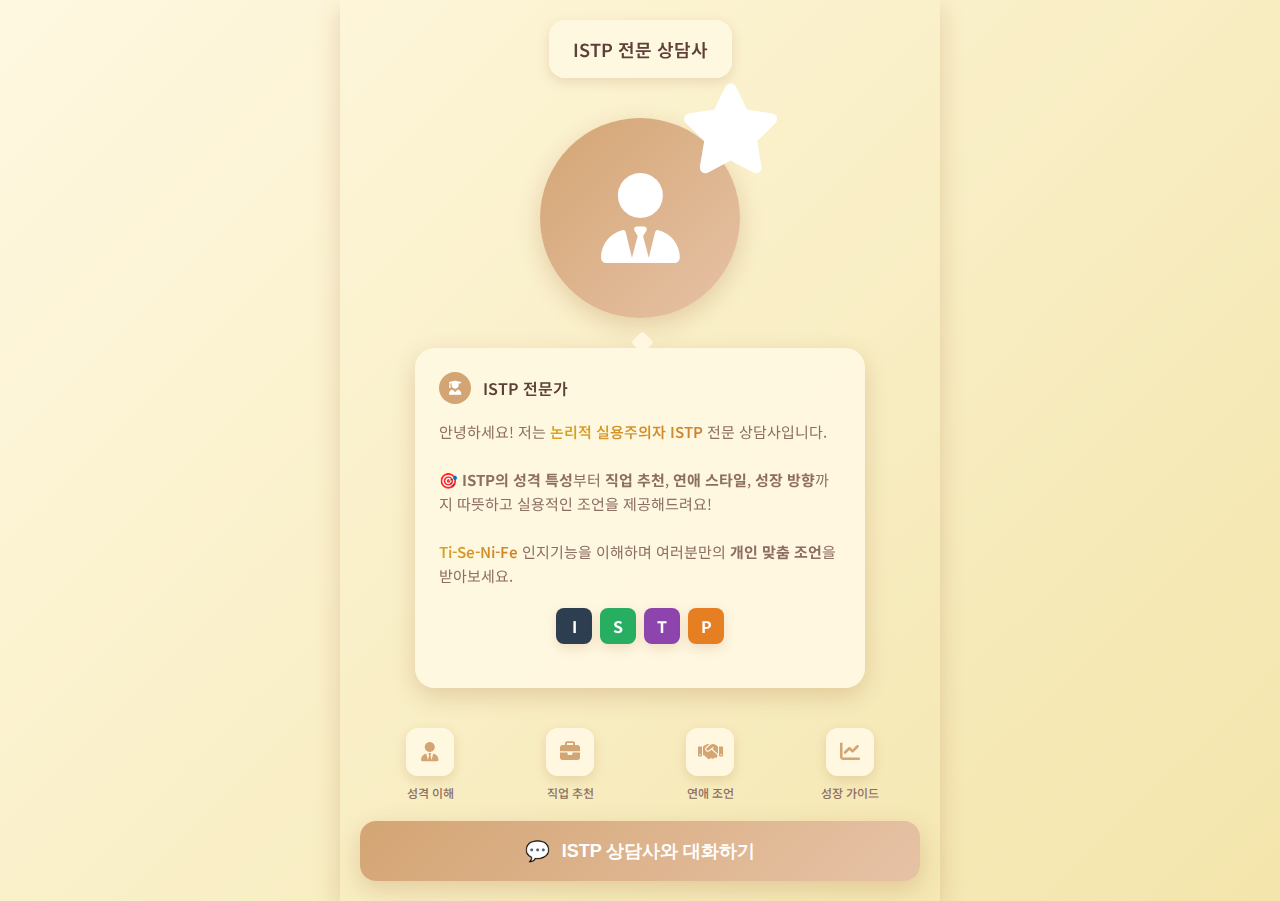
<file: landing.html>
<!DOCTYPE html>
<html lang="ko">
<head>
    <meta charset="UTF-8">
    <meta name="viewport" content="width=device-width, initial-scale=1.0">
    <title>ISTP 상담 - 논리적 실용주의자와 만나보세요</title>
    <meta name="description" content="ISTP 유형 전문 상담사와 성격, 직업, 연애 스타일까지 맞춤 상담을 받아보세요">
    
    <!-- 폰트 및 아이콘 -->
    <link href="https://fonts.googleapis.com/css2?family=Noto+Sans+KR:wght@300;400;500;600;700&display=swap" rel="stylesheet">
    <link rel="stylesheet" href="https://cdn.jsdelivr.net/npm/@fortawesome/fontawesome-free@6.4.0/css/all.min.css">
    
    <style>
        :root {
            /* 따뜻한 베이지 컬러 팔레트 */
            --primary-warm: #D4A574;
            --secondary-warm: #E6C2A6;
            --accent-gold: #DAA520;
            --accent-bronze: #CD7F32;
            --text-dark: #5D4037;
            --text-medium: #8D6E63;
            --text-light: #BCAAA4;
            --bg-gradient-start: #FFF8E1;
            --bg-gradient-end: #F3E5AB;
            --card-bg: rgba(255, 248, 225, 0.95);
            --shadow-light: 0 4px 12px rgba(139, 69, 19, 0.15);
            --shadow-heavy: 0 8px 24px rgba(139, 69, 19, 0.2);
        }

        * {
            margin: 0;
            padding: 0;
            box-sizing: border-box;
        }

        body {
            font-family: 'Noto Sans KR', -apple-system, BlinkMacSystemFont, sans-serif;
            background: linear-gradient(135deg, var(--bg-gradient-start) 0%, var(--bg-gradient-end) 100%);
            min-height: 100vh;
            color: var(--text-dark);
            overflow-x: hidden;
        }

        /* 메인 컨테이너 */
        .main-container {
            min-height: 100vh;
            display: flex;
            flex-direction: column;
            position: relative;
        }

        /* 상단 헤더 */
        .header {
            position: relative;
            z-index: 10;
            padding: 20px;
            text-align: center;
        }



        .page-title {
            background: var(--card-bg);
            backdrop-filter: blur(10px);
            border-radius: 16px;
            padding: 16px 24px;
            box-shadow: var(--shadow-light);
            display: inline-block;
        }

        .page-title h1 {
            font-size: 18px;
            font-weight: 600;
            color: var(--text-dark);
            display: flex;
            align-items: center;
            justify-content: center;
            gap: 12px;
        }

        .title-emoji {
            font-size: 24px;
        }

        /* 캐릭터 섹션 */
        .character-section {
            flex: 1;
            display: flex;
            flex-direction: column;
            align-items: center;
            justify-content: center;
            padding: 20px;
            position: relative;
        }

        .character-container {
            position: relative;
            margin-bottom: 30px;
        }

        .character-avatar {
            width: 180px;
            height: 180px;
            background: linear-gradient(135deg, var(--primary-warm), var(--secondary-warm));
            border-radius: 50%;
            display: flex;
            align-items: center;
            justify-content: center;
            box-shadow: var(--shadow-heavy);
            position: relative;
            animation: float 3s ease-in-out infinite;
        }

        @keyframes float {
            0%, 100% { transform: translateY(0px); }
            50% { transform: translateY(-10px); }
        }

        .character-avatar i {
            font-size: 80px;
            color: white;
        }

        .character-badge {
            position: absolute;
            top: -10px;
            right: -10px;
            background: var(--accent-gold);
            color: white;
            width: 40px;
            height: 40px;
            border-radius: 50%;
            display: flex;
            align-items: center;
            justify-content: center;
            font-size: 20px;
            box-shadow: var(--shadow-light);
            animation: pulse 2s infinite;
        }

        @keyframes pulse {
            0%, 100% { transform: scale(1); }
            50% { transform: scale(1.1); }
        }

        /* 대화 박스 */
        .dialogue-box {
            background: var(--card-bg);
            backdrop-filter: blur(10px);
            border-radius: 20px;
            padding: 24px;
            box-shadow: var(--shadow-heavy);
            position: relative;
            max-width: 400px;
            width: 100%;
            margin: 0 auto;
        }

        .dialogue-box::before {
            content: '';
            position: absolute;
            top: -8px;
            left: 50%;
            transform: translateX(-50%);
            width: 16px;
            height: 16px;
            background: var(--card-bg);
            border-radius: 3px;
            rotate: 45deg;
        }

        .dialogue-header {
            display: flex;
            align-items: center;
            gap: 12px;
            margin-bottom: 16px;
        }

        .dialogue-avatar {
            width: 32px;
            height: 32px;
            background: var(--primary-warm);
            border-radius: 50%;
            display: flex;
            align-items: center;
            justify-content: center;
            color: white;
            font-size: 14px;
        }

        .dialogue-name {
            font-weight: 600;
            color: var(--text-dark);
            font-size: 16px;
        }

        .dialogue-text {
            line-height: 1.6;
            color: var(--text-medium);
            font-size: 15px;
            margin-bottom: 20px;
        }

        .dialogue-highlight {
            background: linear-gradient(120deg, var(--accent-gold), var(--accent-bronze));
            -webkit-background-clip: text;
            -webkit-text-fill-color: transparent;
            background-clip: text;
            font-weight: 600;
        }

        /* MBTI 배지들 */
        .mbti-badges {
            display: flex;
            justify-content: center;
            gap: 8px;
            margin: 20px 0;
        }

        .mbti-letter {
            width: 36px;
            height: 36px;
            border-radius: 8px;
            display: flex;
            align-items: center;
            justify-content: center;
            font-weight: 700;
            color: white;
            font-size: 16px;
            box-shadow: var(--shadow-light);
        }

        .mbti-i { background: #2C3E50; }
        .mbti-s { background: #27AE60; }
        .mbti-t { background: #8E44AD; }
        .mbti-p { background: #E67E22; }

        /* 액션 버튼 */
        .action-section {
            padding: 20px;
        }

        .start-button {
            width: 100%;
            background: linear-gradient(135deg, var(--primary-warm), var(--secondary-warm));
            color: white;
            border: none;
            border-radius: 16px;
            padding: 18px 24px;
            font-size: 18px;
            font-weight: 600;
            box-shadow: var(--shadow-heavy);
            cursor: pointer;
            transition: all 0.3s ease;
            display: flex;
            align-items: center;
            justify-content: center;
            gap: 12px;
        }

        .start-button:hover {
            transform: translateY(-2px);
            box-shadow: 0 12px 32px rgba(74, 144, 226, 0.3);
        }

        .start-button:active {
            transform: translateY(0);
        }

        .button-icon {
            font-size: 20px;
        }

        /* 기능 미리보기 */
        .features-preview {
            display: flex;
            justify-content: space-around;
            margin-top: 20px;
            padding: 0 20px;
        }

        .feature-item {
            text-align: center;
            flex: 1;
        }

        .feature-icon {
            width: 48px;
            height: 48px;
            background: var(--card-bg);
            backdrop-filter: blur(10px);
            border-radius: 12px;
            display: flex;
            align-items: center;
            justify-content: center;
            margin: 0 auto 8px;
            color: var(--primary-warm);
            font-size: 20px;
            box-shadow: var(--shadow-light);
        }

        .feature-text {
            font-size: 12px;
            color: var(--text-medium);
            font-weight: 500;
        }

        /* 반응형 디자인 */
        @media (max-width: 480px) {
            .header { padding: 16px; }
            .character-avatar { width: 160px; height: 160px; }
            .character-avatar i { font-size: 70px; }
            .dialogue-box { padding: 20px; margin: 0 16px; }
            .action-section { padding: 16px; }
            .start-button { padding: 16px 20px; font-size: 16px; }
        }

        @media (min-width: 768px) {
            .main-container {
                max-width: 500px;
                margin: 0 auto;
                box-shadow: var(--shadow-heavy);
            }
            
            .character-avatar { width: 200px; height: 200px; }
            .character-avatar i { font-size: 90px; }
            .dialogue-box { max-width: 450px; }
        }

        @media (min-width: 1024px) {
            .main-container {
                max-width: 600px;
            }
        }

        /* 로딩 애니메이션 */
        .fade-in {
            animation: fadeIn 0.8s ease forwards;
        }

        @keyframes fadeIn {
            from { opacity: 0; transform: translateY(20px); }
            to { opacity: 1; transform: translateY(0); }
        }
    </style>
</head>
<body>
    <div class="main-container">
        <!-- 상단 헤더 -->
        <div class="header">

            <div class="page-title fade-in">
                <h1>
                    ISTP 전문 상담사
                </h1>
            </div>
        </div>

        <!-- 캐릭터 및 대화 섹션 -->
        <div class="character-section">
            <div class="character-container fade-in">
                <div class="character-avatar">
                    <i class="fas fa-user-tie"></i>
                    <div class="character-badge">
                        <i class="fas fa-star"></i>
                    </div>
                </div>
            </div>

            <div class="dialogue-box fade-in">
                <div class="dialogue-header">
                    <div class="dialogue-avatar">
                        <i class="fas fa-user-graduate"></i>
                    </div>
                    <div class="dialogue-name">ISTP 전문가</div>
                </div>
                
                <div class="dialogue-text">
                    안녕하세요! 저는 <span class="dialogue-highlight">논리적 실용주의자 ISTP</span> 전문 상담사입니다. 
                    <br><br>
                    🎯 <strong>ISTP의 성격 특성</strong>부터 <strong>직업 추천</strong>, <strong>연애 스타일</strong>, <strong>성장 방향</strong>까지 
                    따뜻하고 실용적인 조언을 제공해드려요!
                    <br><br>
                    <span class="dialogue-highlight">Ti-Se-Ni-Fe</span> 인지기능을 이해하며 
                    여러분만의 <strong>개인 맞춤 조언</strong>을 받아보세요.
                </div>

                <div class="mbti-badges">
                    <div class="mbti-letter mbti-i">I</div>
                    <div class="mbti-letter mbti-s">S</div>
                    <div class="mbti-letter mbti-t">T</div>
                    <div class="mbti-letter mbti-p">P</div>
                </div>
            </div>
        </div>

        <!-- 기능 미리보기 -->
        <div class="features-preview fade-in">
            <div class="feature-item">
                <div class="feature-icon">
                    <i class="fas fa-user-tie"></i>
                </div>
                <div class="feature-text">성격 이해</div>
            </div>
            <div class="feature-item">
                <div class="feature-icon">
                    <i class="fas fa-briefcase"></i>
                </div>
                <div class="feature-text">직업 추천</div>
            </div>
            <div class="feature-item">
                <div class="feature-icon">
                    <i class="fas fa-handshake"></i>
                </div>
                <div class="feature-text">연애 조언</div>
            </div>
            <div class="feature-item">
                <div class="feature-icon">
                    <i class="fas fa-chart-line"></i>
                </div>
                <div class="feature-text">성장 가이드</div>
            </div>
        </div>

        <!-- 시작 버튼 -->
        <div class="action-section">
            <button class="start-button fade-in" onclick="startChatbot()">
                <span class="button-icon">💬</span>
                ISTP 상담사와 대화하기
            </button>
        </div>
    </div>

    <script>
        // 페이지 로드 애니메이션
        window.addEventListener('load', () => {
            document.querySelectorAll('.fade-in').forEach((element, index) => {
                setTimeout(() => {
                    element.style.opacity = '1';
                }, index * 150);
            });
        });

        // 게임 시작 함수
        function startChatbot() {
            // 게임 시작 - 성별 선택 페이지로 이동
            let targetPage = 'gender-selection.html';
            
            // 부드러운 페이지 전환 효과
            document.body.style.transition = 'all 0.5s ease';
            document.body.style.transform = 'scale(0.95)';
            document.body.style.opacity = '0.8';
            
            setTimeout(() => {
                window.location.href = targetPage;
            }, 300);
        }

        // 모바일 터치 개선
        document.addEventListener('touchstart', function() {}, {passive: true});
        
        // 화면 방향 변경 대응
        window.addEventListener('orientationchange', () => {
            setTimeout(() => {
                window.location.reload();
            }, 100);
        });
    </script>
</body>
</html>
</file>
<file: css/style.css>
/* ===== ISTP 챗봇 메인 스타일 ===== */

/* CSS Custom Properties (ISTP 인지기능 기반 색상) */
:root {
  /* Ti (내향적 사고) - 차분한 분석 색상 */
  --ti-primary: #2c3e50;
  --ti-secondary: #34495e;
  --ti-light: #7f8c8d;
  
  /* Se (외향적 감각) - 자연스러운 현실 색상 */
  --se-primary: #27ae60;
  --se-secondary: #2ecc71;
  --se-light: #a8e6cf;
  
  /* Ni (내향적 직관) - 신비로운 통찰 색상 */
  --ni-primary: #8e44ad;
  --ni-secondary: #9b59b6;
  --ni-light: #d2b4de;
  
  /* Fe (외향적 감정) - 따뜻한 소통 색상 */
  --fe-primary: #e67e22;
  --fe-secondary: #f39c12;
  --fe-light: #fdeaa7;
  
  /* 기본 색상 팔레트 */
  --bg-primary: #f8f9fa;
  --bg-secondary: #ffffff;
  --bg-accent: #ecf0f1;
  
  --text-primary: #2c3e50;
  --text-secondary: #7f8c8d;
  --text-light: #bdc3c7;
  
  --border-light: #e9ecef;
  --border-medium: #dee2e6;
  
  --shadow-light: 0 2px 4px rgba(44, 62, 80, 0.1);
  --shadow-medium: 0 4px 12px rgba(44, 62, 80, 0.15);
  --shadow-heavy: 0 8px 32px rgba(44, 62, 80, 0.2);
  
  --radius-small: 8px;
  --radius-medium: 12px;
  --radius-large: 16px;
  
  --transition: all 0.3s cubic-bezier(0.4, 0, 0.2, 1);
}

/* ===== 기본 설정 ===== */
* {
  margin: 0;
  padding: 0;
  box-sizing: border-box;
}

html {
  font-size: 16px;
  scroll-behavior: smooth;
}

body {
  font-family: 'Inter', -apple-system, BlinkMacSystemFont, 'Segoe UI', Roboto, sans-serif;
  background: linear-gradient(135deg, var(--bg-primary) 0%, var(--bg-accent) 100%);
  color: var(--text-primary);
  line-height: 1.6;
  min-height: 100vh;
  overflow-x: hidden;
}

/* ===== 로딩 화면 ===== */
.loading-screen {
  position: fixed;
  top: 0;
  left: 0;
  width: 100%;
  height: 100%;
  background: linear-gradient(135deg, var(--ti-primary) 0%, var(--ti-secondary) 100%);
  display: flex;
  align-items: center;
  justify-content: center;
  z-index: 9999;
  transition: opacity 0.5s ease;
}

.loading-content {
  text-align: center;
  color: white;
}

.loading-icon {
  font-size: 3rem;
  margin-bottom: 1rem;
  animation: pulse 2s infinite;
}

.loading-content h2 {
  font-size: 1.5rem;
  font-weight: 500;
  margin-bottom: 2rem;
}

.loading-bar {
  width: 200px;
  height: 4px;
  background: rgba(255, 255, 255, 0.2);
  border-radius: 2px;
  overflow: hidden;
  margin: 0 auto;
}

.loading-progress {
  width: 0;
  height: 100%;
  background: var(--se-secondary);
  border-radius: 2px;
  animation: loading 2s ease-in-out infinite;
}

@keyframes pulse {
  0%, 100% { transform: scale(1); opacity: 1; }
  50% { transform: scale(1.1); opacity: 0.7; }
}

@keyframes loading {
  0% { width: 0; }
  50% { width: 70%; }
  100% { width: 100%; }
}

/* ===== 메인 컨테이너 ===== */
.container {
  max-width: 1200px;
  margin: 0 auto;
  padding: 0 1rem;
  opacity: 0;
  transform: translateY(20px);
  transition: var(--transition);
}

.container.loaded {
  opacity: 1;
  transform: translateY(0);
}

/* ===== 헤더 ===== */
.header {
  padding: 2rem 0;
  text-align: center;
  border-bottom: 2px solid var(--border-light);
  margin-bottom: 2rem;
}

.header-content {
  display: flex;
  align-items: center;
  justify-content: space-between;
  flex-wrap: wrap;
  gap: 1.5rem;
}

.logo {
  display: flex;
  align-items: center;
  gap: 1rem;
}

.logo-icon {
  font-size: 2.5rem;
  animation: rotate 3s linear infinite;
}

@keyframes rotate {
  from { transform: rotate(0deg); }
  to { transform: rotate(360deg); }
}

.logo h1 {
  font-size: 2.5rem;
  font-weight: 700;
  color: var(--ti-primary);
  margin: 0;
}

.subtitle {
  font-size: 1rem;
  color: var(--text-secondary);
  font-weight: 400;
  margin-left: 0.5rem;
}

/* ===== MBTI 배지 ===== */
.mbti-badge {
  display: flex;
  flex-direction: column;
  align-items: center;
  gap: 0.5rem;
}

.mbti-letters {
  display: flex;
  gap: 0.25rem;
}

.letter {
  width: 3rem;
  height: 3rem;
  border-radius: var(--radius-medium);
  display: flex;
  align-items: center;
  justify-content: center;
  font-weight: 700;
  font-size: 1.25rem;
  color: white;
  text-transform: uppercase;
  box-shadow: var(--shadow-medium);
  transition: var(--transition);
}

.letter:hover {
  transform: translateY(-2px);
  box-shadow: var(--shadow-heavy);
}

.letter.i { background: var(--ti-primary); }
.letter.s { background: var(--se-primary); }
.letter.t { background: var(--ni-primary); }
.letter.p { background: var(--fe-primary); }

.mbti-title {
  font-size: 0.9rem;
  color: var(--text-secondary);
  font-weight: 500;
}

/* ===== 인지기능 패널 ===== */
.functions-panel {
  background: var(--bg-secondary);
  border-radius: var(--radius-large);
  padding: 1.5rem;
  margin-bottom: 2rem;
  box-shadow: var(--shadow-medium);
  border: 1px solid var(--border-light);
  position: relative;
  transition: var(--transition);
}

.functions-panel.collapsed {
  transform: translateY(-80%);
}

.functions-panel h3 {
  display: flex;
  align-items: center;
  gap: 0.75rem;
  margin-bottom: 1.5rem;
  color: var(--ti-primary);
  font-size: 1.25rem;
  font-weight: 600;
}

.functions-grid {
  display: grid;
  grid-template-columns: repeat(auto-fit, minmax(250px, 1fr));
  gap: 1rem;
}

.function-card {
  display: flex;
  align-items: center;
  gap: 1rem;
  padding: 1rem;
  border-radius: var(--radius-medium);
  transition: var(--transition);
  cursor: pointer;
  border: 2px solid transparent;
}

.function-card:hover {
  transform: translateY(-2px);
  box-shadow: var(--shadow-medium);
}

.function-card.ti {
  background: linear-gradient(135deg, var(--ti-light), var(--ti-secondary));
  color: white;
}

.function-card.se {
  background: linear-gradient(135deg, var(--se-light), var(--se-secondary));
  color: white;
}

.function-card.ni {
  background: linear-gradient(135deg, var(--ni-light), var(--ni-secondary));
  color: white;
}

.function-card.fe {
  background: linear-gradient(135deg, var(--fe-light), var(--fe-secondary));
  color: var(--text-primary);
}

.function-icon {
  width: 3rem;
  height: 3rem;
  border-radius: 50%;
  display: flex;
  align-items: center;
  justify-content: center;
  font-weight: 700;
  font-size: 1.25rem;
  background: rgba(255, 255, 255, 0.2);
  backdrop-filter: blur(10px);
}

.function-info h4 {
  font-size: 1rem;
  font-weight: 600;
  margin-bottom: 0.25rem;
}

.function-info p {
  font-size: 0.875rem;
  opacity: 0.9;
}

.panel-toggle {
  position: absolute;
  bottom: -15px;
  left: 50%;
  transform: translateX(-50%);
  width: 2.5rem;
  height: 2.5rem;
  border-radius: 50%;
  border: none;
  background: var(--ti-primary);
  color: white;
  cursor: pointer;
  display: flex;
  align-items: center;
  justify-content: center;
  box-shadow: var(--shadow-medium);
  transition: var(--transition);
}

.panel-toggle:hover {
  background: var(--ti-secondary);
  transform: translateX(-50%) scale(1.1);
}

.panel-toggle i {
  transition: var(--transition);
}

.functions-panel.collapsed .panel-toggle i {
  transform: rotate(180deg);
}

/* ===== 푸터 ===== */
.footer {
  margin-top: 3rem;
  padding: 2rem 0;
  text-align: center;
  border-top: 1px solid var(--border-light);
  background: var(--bg-secondary);
  border-radius: var(--radius-large) var(--radius-large) 0 0;
}

.footer-content p {
  color: var(--text-secondary);
  margin: 0.5rem 0;
}

.disclaimer {
  font-size: 0.875rem;
  color: var(--text-light);
  font-style: italic;
}

/* ===== 유틸리티 클래스 ===== */
.hidden {
  display: none !important;
}

.fade-in {
  animation: fadeIn 0.5s ease forwards;
}

.fade-out {
  animation: fadeOut 0.5s ease forwards;
}

@keyframes fadeIn {
  from { opacity: 0; transform: translateY(10px); }
  to { opacity: 1; transform: translateY(0); }
}

@keyframes fadeOut {
  from { opacity: 1; transform: translateY(0); }
  to { opacity: 0; transform: translateY(-10px); }
}

/* ===== 접근성 ===== */
@media (prefers-reduced-motion: reduce) {
  * {
    animation-duration: 0.01ms !important;
    animation-iteration-count: 1 !important;
    transition-duration: 0.01ms !important;
  }
}
</file>
<file: css/chatbot.css>
/* ===== 챗봇 UI 스타일 ===== */

.chatbot-container {
  background: var(--bg-secondary);
  border-radius: var(--radius-large);
  box-shadow: var(--shadow-heavy);
  overflow: hidden;
  border: 1px solid var(--border-light);
  min-height: 600px;
  display: flex;
  flex-direction: column;
}

/* ===== 챗봇 헤더 ===== */
.chat-header {
  display: flex;
  align-items: center;
  justify-content: space-between;
  padding: 1.5rem 2rem;
  background: linear-gradient(135deg, var(--ti-primary) 0%, var(--ti-secondary) 100%);
  color: white;
  border-bottom: 1px solid var(--border-medium);
}

.bot-avatar {
  width: 3rem;
  height: 3rem;
  border-radius: 50%;
  background: rgba(255, 255, 255, 0.2);
  display: flex;
  align-items: center;
  justify-content: center;
  font-size: 1.5rem;
  backdrop-filter: blur(10px);
  box-shadow: 0 4px 12px rgba(0, 0, 0, 0.1);
}

.bot-info h2 {
  font-size: 1.25rem;
  font-weight: 600;
  margin: 0 0 0.25rem 0;
}

.status {
  display: flex;
  align-items: center;
  gap: 0.5rem;
  font-size: 0.875rem;
  opacity: 0.9;
}

.status.online i {
  color: var(--se-secondary);
  animation: blink 2s infinite;
}

@keyframes blink {
  0%, 50% { opacity: 1; }
  51%, 100% { opacity: 0.3; }
}

.chat-actions {
  display: flex;
  gap: 0.75rem;
}

.action-btn {
  width: 2.5rem;
  height: 2.5rem;
  border-radius: 50%;
  border: none;
  background: rgba(255, 255, 255, 0.2);
  color: white;
  cursor: pointer;
  display: flex;
  align-items: center;
  justify-content: center;
  transition: var(--transition);
  backdrop-filter: blur(10px);
}

.action-btn:hover {
  background: rgba(255, 255, 255, 0.3);
  transform: scale(1.1);
}

/* ===== 채팅 메시지 영역 ===== */
.chat-messages {
  flex: 1;
  padding: 2rem;
  overflow-y: auto;
  max-height: 400px;
  display: flex;
  flex-direction: column;
  gap: 1.5rem;
}

.chat-messages::-webkit-scrollbar {
  width: 8px;
}

.chat-messages::-webkit-scrollbar-track {
  background: var(--bg-accent);
  border-radius: 4px;
}

.chat-messages::-webkit-scrollbar-thumb {
  background: var(--ti-light);
  border-radius: 4px;
  border: 2px solid var(--bg-accent);
}

.chat-messages::-webkit-scrollbar-thumb:hover {
  background: var(--ti-secondary);
}

/* ===== 메시지 스타일 ===== */
.message {
  display: flex;
  gap: 1rem;
  animation: slideIn 0.3s ease;
  opacity: 0;
  animation-fill-mode: forwards;
}

@keyframes slideIn {
  from {
    opacity: 0;
    transform: translateY(20px);
  }
  to {
    opacity: 1;
    transform: translateY(0);
  }
}

.message-avatar {
  width: 2.5rem;
  height: 2.5rem;
  border-radius: 50%;
  display: flex;
  align-items: center;
  justify-content: center;
  font-size: 1.25rem;
  flex-shrink: 0;
  box-shadow: var(--shadow-light);
}

.bot-message .message-avatar {
  background: linear-gradient(135deg, var(--ti-primary), var(--ti-secondary));
  color: white;
}

.user-message {
  flex-direction: row-reverse;
}

.user-message .message-avatar {
  background: linear-gradient(135deg, var(--se-primary), var(--se-secondary));
  color: white;
}

.message-content {
  flex: 1;
  max-width: calc(100% - 3.5rem);
}

.message-text {
  background: var(--bg-accent);
  padding: 1rem 1.25rem;
  border-radius: var(--radius-medium);
  color: var(--text-primary);
  line-height: 1.5;
  word-wrap: break-word;
  position: relative;
  box-shadow: var(--shadow-light);
}

.bot-message .message-text {
  border-bottom-left-radius: 4px;
}

.user-message .message-text {
  background: linear-gradient(135deg, var(--se-primary), var(--se-secondary));
  color: white;
  border-bottom-right-radius: 4px;
}

.message-time {
  font-size: 0.75rem;
  color: var(--text-light);
  margin-top: 0.5rem;
  padding: 0 0.5rem;
}

.user-message .message-time {
  text-align: right;
}

/* ===== 환영 메시지 특별 스타일 ===== */
.welcome-features {
  display: flex;
  flex-wrap: wrap;
  gap: 0.5rem;
  margin-top: 1rem;
}

.feature-tag {
  background: rgba(46, 204, 113, 0.1);
  color: var(--se-primary);
  padding: 0.25rem 0.75rem;
  border-radius: 20px;
  font-size: 0.875rem;
  font-weight: 500;
  border: 1px solid rgba(46, 204, 113, 0.2);
}

/* ===== 빠른 액션 버튼 ===== */
.quick-actions {
  padding: 1.5rem 2rem 0;
  border-top: 1px solid var(--border-light);
}

.quick-actions-title {
  font-size: 0.875rem;
  font-weight: 600;
  color: var(--text-secondary);
  margin-bottom: 1rem;
  display: flex;
  align-items: center;
  gap: 0.5rem;
}

.quick-buttons {
  display: grid;
  grid-template-columns: repeat(auto-fit, minmax(200px, 1fr));
  gap: 0.75rem;
}

.quick-btn {
  display: flex;
  align-items: center;
  gap: 0.75rem;
  padding: 0.875rem 1rem;
  border: 1px solid var(--border-medium);
  border-radius: var(--radius-medium);
  background: var(--bg-secondary);
  color: var(--text-primary);
  cursor: pointer;
  transition: var(--transition);
  font-size: 0.875rem;
  font-weight: 500;
  text-align: left;
}

.quick-btn:hover {
  border-color: var(--ti-primary);
  background: var(--ti-primary);
  color: white;
  transform: translateY(-2px);
  box-shadow: var(--shadow-medium);
}

.quick-btn i {
  width: 1.25rem;
  text-align: center;
  color: inherit;
}

/* ===== 채팅 입력 영역 ===== */
.chat-input-container {
  padding: 1.5rem 2rem 2rem;
  border-top: 1px solid var(--border-light);
  background: var(--bg-secondary);
}

.chat-input-wrapper {
  display: flex;
  align-items: flex-end;
  gap: 1rem;
  background: var(--bg-primary);
  border-radius: var(--radius-large);
  padding: 1rem;
  border: 2px solid var(--border-light);
  transition: var(--transition);
  position: relative;
}

.chat-input-wrapper:focus-within {
  border-color: var(--ti-primary);
  box-shadow: 0 0 0 3px rgba(44, 62, 80, 0.1);
}

#messageInput {
  flex: 1;
  border: none;
  outline: none;
  resize: none;
  font-family: inherit;
  font-size: 1rem;
  line-height: 1.5;
  background: transparent;
  color: var(--text-primary);
  min-height: 1.5rem;
  max-height: 120px;
  padding: 0;
}

#messageInput::placeholder {
  color: var(--text-light);
}

.input-actions {
  display: flex;
  align-items: center;
  gap: 1rem;
  flex-shrink: 0;
}

.char-counter {
  font-size: 0.75rem;
  color: var(--text-light);
  font-family: 'JetBrains Mono', monospace;
  min-width: 50px;
  text-align: right;
}

#sendButton {
  width: 2.5rem;
  height: 2.5rem;
  border-radius: 50%;
  border: none;
  background: var(--ti-primary);
  color: white;
  cursor: pointer;
  display: flex;
  align-items: center;
  justify-content: center;
  transition: var(--transition);
  box-shadow: var(--shadow-light);
}

#sendButton:hover:not(:disabled) {
  background: var(--ti-secondary);
  transform: scale(1.1);
  box-shadow: var(--shadow-medium);
}

#sendButton:disabled {
  background: var(--text-light);
  cursor: not-allowed;
  transform: none;
}

/* ===== 타이핑 인디케이터 ===== */
.typing-indicator {
  display: flex;
  gap: 1rem;
  align-items: center;
  padding: 1rem 0;
}

.typing-indicator .message-avatar {
  width: 2.5rem;
  height: 2.5rem;
  border-radius: 50%;
  background: linear-gradient(135deg, var(--ti-primary), var(--ti-secondary));
  color: white;
  display: flex;
  align-items: center;
  justify-content: center;
  font-size: 1.25rem;
}

.typing-dots {
  display: flex;
  gap: 0.25rem;
  padding: 1rem 1.25rem;
  background: var(--bg-accent);
  border-radius: var(--radius-medium);
  border-bottom-left-radius: 4px;
}

.typing-dot {
  width: 8px;
  height: 8px;
  border-radius: 50%;
  background: var(--text-light);
  animation: typingPulse 1.4s infinite ease-in-out;
}

.typing-dot:nth-child(1) { animation-delay: 0s; }
.typing-dot:nth-child(2) { animation-delay: 0.2s; }
.typing-dot:nth-child(3) { animation-delay: 0.4s; }

@keyframes typingPulse {
  0%, 60%, 100% {
    transform: scale(1);
    opacity: 0.5;
  }
  30% {
    transform: scale(1.2);
    opacity: 1;
  }
}

/* ===== 에러 상태 ===== */
.error-message {
  background: linear-gradient(135deg, #e74c3c, #c0392b);
  color: white;
  padding: 1rem;
  border-radius: var(--radius-medium);
  margin: 1rem 0;
  display: flex;
  align-items: center;
  gap: 0.75rem;
  animation: shake 0.5s ease-in-out;
}

@keyframes shake {
  0%, 100% { transform: translateX(0); }
  25% { transform: translateX(-5px); }
  75% { transform: translateX(5px); }
}

.error-message i {
  font-size: 1.25rem;
}

/* ===== 로딩 상태 ===== */
.loading-message {
  opacity: 0.7;
  pointer-events: none;
}

.chatbot-container.loading {
  position: relative;
  overflow: hidden;
}

.chatbot-container.loading::before {
  content: '';
  position: absolute;
  top: 0;
  left: -100%;
  width: 100%;
  height: 3px;
  background: linear-gradient(90deg, transparent, var(--se-secondary), transparent);
  animation: loading-bar 2s infinite;
  z-index: 10;
}

@keyframes loading-bar {
  0% { left: -100%; }
  100% { left: 100%; }
}
</file>
<file: css/responsive.css>
/* ===== 반응형 디자인 ===== */

/* 태블릿 - 1024px 이하 */
@media (max-width: 1024px) {
  .header-content {
    flex-direction: column;
    gap: 1rem;
    text-align: center;
  }
  
  .functions-grid {
    grid-template-columns: repeat(auto-fit, minmax(200px, 1fr));
  }
  
  .quick-buttons {
    grid-template-columns: repeat(auto-fit, minmax(180px, 1fr));
  }
}

/* 모바일 - 768px 이하 */
@media (max-width: 768px) {
  .container {
    padding: 0 0.75rem;
  }
  
  .header {
    padding: 1.5rem 0;
  }
  
  .logo {
    flex-direction: column;
    gap: 0.5rem;
  }
  
  .logo-icon {
    font-size: 2rem;
  }
  
  .logo h1 {
    font-size: 2rem;
  }
  
  .subtitle {
    margin-left: 0;
    font-size: 0.875rem;
  }
  
  .mbti-letters {
    gap: 0.125rem;
  }
  
  .letter {
    width: 2.5rem;
    height: 2.5rem;
    font-size: 1rem;
  }
  
  .functions-panel {
    padding: 1rem;
  }
  
  .functions-grid {
    grid-template-columns: 1fr;
    gap: 0.75rem;
  }
  
  .function-card {
    padding: 0.875rem;
    gap: 0.75rem;
  }
  
  .function-icon {
    width: 2.5rem;
    height: 2.5rem;
    font-size: 1rem;
  }
  
  .chat-header {
    padding: 1rem 1.25rem;
  }
  
  .bot-avatar {
    width: 2.5rem;
    height: 2.5rem;
    font-size: 1.25rem;
  }
  
  .bot-info h2 {
    font-size: 1.125rem;
  }
  
  .chat-actions {
    gap: 0.5rem;
  }
  
  .action-btn {
    width: 2.25rem;
    height: 2.25rem;
    font-size: 0.875rem;
  }
  
  .chat-messages {
    padding: 1.25rem;
    max-height: 350px;
    gap: 1.25rem;
  }
  
  .message-avatar {
    width: 2.25rem;
    height: 2.25rem;
    font-size: 1.125rem;
  }
  
  .message-text {
    padding: 0.875rem 1rem;
    font-size: 0.9375rem;
  }
  
  .feature-tag {
    font-size: 0.8125rem;
    padding: 0.1875rem 0.625rem;
  }
  
  .quick-actions {
    padding: 1.25rem 1.25rem 0;
  }
  
  .quick-buttons {
    grid-template-columns: 1fr;
    gap: 0.625rem;
  }
  
  .quick-btn {
    padding: 0.75rem 0.875rem;
    font-size: 0.8125rem;
  }
  
  .chat-input-container {
    padding: 1.25rem;
  }
  
  .chat-input-wrapper {
    padding: 0.875rem;
    gap: 0.75rem;
  }
  
  #messageInput {
    font-size: 0.9375rem;
  }
  
  .input-actions {
    gap: 0.75rem;
  }
  
  .char-counter {
    font-size: 0.6875rem;
    min-width: 45px;
  }
  
  #sendButton {
    width: 2.25rem;
    height: 2.25rem;
    font-size: 0.875rem;
  }
}

/* 작은 모바일 - 480px 이하 */
@media (max-width: 480px) {
  .container {
    padding: 0 0.5rem;
  }
  
  .header {
    padding: 1rem 0;
  }
  
  .logo h1 {
    font-size: 1.75rem;
  }
  
  .logo-icon {
    font-size: 1.75rem;
  }
  
  .mbti-letters {
    flex-wrap: wrap;
    justify-content: center;
  }
  
  .letter {
    width: 2.25rem;
    height: 2.25rem;
    font-size: 0.875rem;
  }
  
  .functions-panel {
    padding: 0.875rem;
  }
  
  .functions-panel h3 {
    font-size: 1.125rem;
    margin-bottom: 1rem;
  }
  
  .function-card {
    padding: 0.75rem;
    flex-direction: column;
    text-align: center;
    gap: 0.5rem;
  }
  
  .function-icon {
    width: 2.25rem;
    height: 2.25rem;
    font-size: 0.875rem;
    margin: 0 auto;
  }
  
  .function-info h4 {
    font-size: 0.9375rem;
  }
  
  .function-info p {
    font-size: 0.8125rem;
  }
  
  .chatbot-container {
    min-height: 500px;
  }
  
  .chat-header {
    padding: 0.875rem 1rem;
    flex-wrap: wrap;
    gap: 0.75rem;
  }
  
  .bot-info {
    flex: 1;
    min-width: 0;
  }
  
  .bot-info h2 {
    font-size: 1rem;
  }
  
  .status {
    font-size: 0.8125rem;
  }
  
  .chat-messages {
    padding: 1rem;
    max-height: 300px;
    gap: 1rem;
  }
  
  .message {
    gap: 0.75rem;
  }
  
  .message-avatar {
    width: 2rem;
    height: 2rem;
    font-size: 1rem;
  }
  
  .message-content {
    max-width: calc(100% - 2.75rem);
  }
  
  .message-text {
    padding: 0.75rem 0.875rem;
    font-size: 0.875rem;
    line-height: 1.4;
  }
  
  .welcome-features {
    gap: 0.375rem;
    margin-top: 0.75rem;
  }
  
  .feature-tag {
    font-size: 0.75rem;
    padding: 0.125rem 0.5rem;
  }
  
  .quick-actions {
    padding: 1rem;
  }
  
  .quick-actions-title {
    font-size: 0.8125rem;
    margin-bottom: 0.875rem;
  }
  
  .quick-btn {
    padding: 0.625rem 0.75rem;
    font-size: 0.75rem;
    gap: 0.5rem;
  }
  
  .quick-btn i {
    width: 1rem;
    font-size: 0.875rem;
  }
  
  .chat-input-container {
    padding: 1rem;
  }
  
  .chat-input-wrapper {
    padding: 0.75rem;
    gap: 0.625rem;
  }
  
  #messageInput {
    font-size: 0.875rem;
    max-height: 100px;
  }
  
  .input-actions {
    gap: 0.5rem;
  }
  
  .char-counter {
    font-size: 0.625rem;
    min-width: 40px;
  }
  
  #sendButton {
    width: 2rem;
    height: 2rem;
    font-size: 0.8125rem;
  }
  
  .footer {
    margin-top: 2rem;
    padding: 1.5rem 0;
  }
  
  .footer-content p {
    font-size: 0.875rem;
  }
  
  .disclaimer {
    font-size: 0.8125rem;
  }
}

/* 매우 작은 모바일 - 360px 이하 */
@media (max-width: 360px) {
  .container {
    padding: 0 0.375rem;
  }
  
  .logo h1 {
    font-size: 1.5rem;
  }
  
  .logo-icon {
    font-size: 1.5rem;
  }
  
  .letter {
    width: 2rem;
    height: 2rem;
    font-size: 0.8125rem;
  }
  
  .functions-panel {
    padding: 0.75rem;
  }
  
  .chatbot-container {
    min-height: 450px;
  }
  
  .chat-messages {
    max-height: 250px;
    padding: 0.875rem;
  }
  
  .message-text {
    padding: 0.625rem 0.75rem;
    font-size: 0.8125rem;
  }
  
  .quick-btn {
    padding: 0.5rem 0.625rem;
    font-size: 0.6875rem;
  }
  
  .chat-input-wrapper {
    padding: 0.625rem;
  }
  
  #messageInput {
    font-size: 0.8125rem;
  }
}

/* 가로 모드 */
@media (max-height: 600px) and (orientation: landscape) {
  .chatbot-container {
    min-height: 400px;
  }
  
  .chat-messages {
    max-height: 200px;
  }
  
  .functions-panel.collapsed {
    transform: translateY(-90%);
  }
  
  .header {
    padding: 1rem 0;
  }
}

/* 접근성: 큰 텍스트 모드 */
@media (prefers-reduced-motion: reduce) {
  * {
    animation-duration: 0.01ms !important;
    animation-iteration-count: 1 !important;
    transition-duration: 0.01ms !important;
  }
  
  .loading-icon,
  .logo-icon {
    animation: none !important;
  }
}

/* 고대비 모드 */
@media (prefers-contrast: high) {
  :root {
    --border-light: #000000;
    --border-medium: #000000;
    --shadow-light: 0 2px 4px rgba(0, 0, 0, 0.5);
    --shadow-medium: 0 4px 12px rgba(0, 0, 0, 0.6);
    --shadow-heavy: 0 8px 32px rgba(0, 0, 0, 0.8);
  }
  
  .function-card,
  .message-text,
  .quick-btn {
    border: 2px solid var(--text-primary);
  }
}

/* 다크 모드 지원 */
@media (prefers-color-scheme: dark) {
  :root {
    --bg-primary: #1a1a1a;
    --bg-secondary: #2d2d2d;
    --bg-accent: #3a3a3a;
    
    --text-primary: #ffffff;
    --text-secondary: #b0b0b0;
    --text-light: #888888;
    
    --border-light: #404040;
    --border-medium: #555555;
  }
  
  .loading-screen {
    background: linear-gradient(135deg, #1a1a1a 0%, #2d2d2d 100%);
  }
}
</file>
